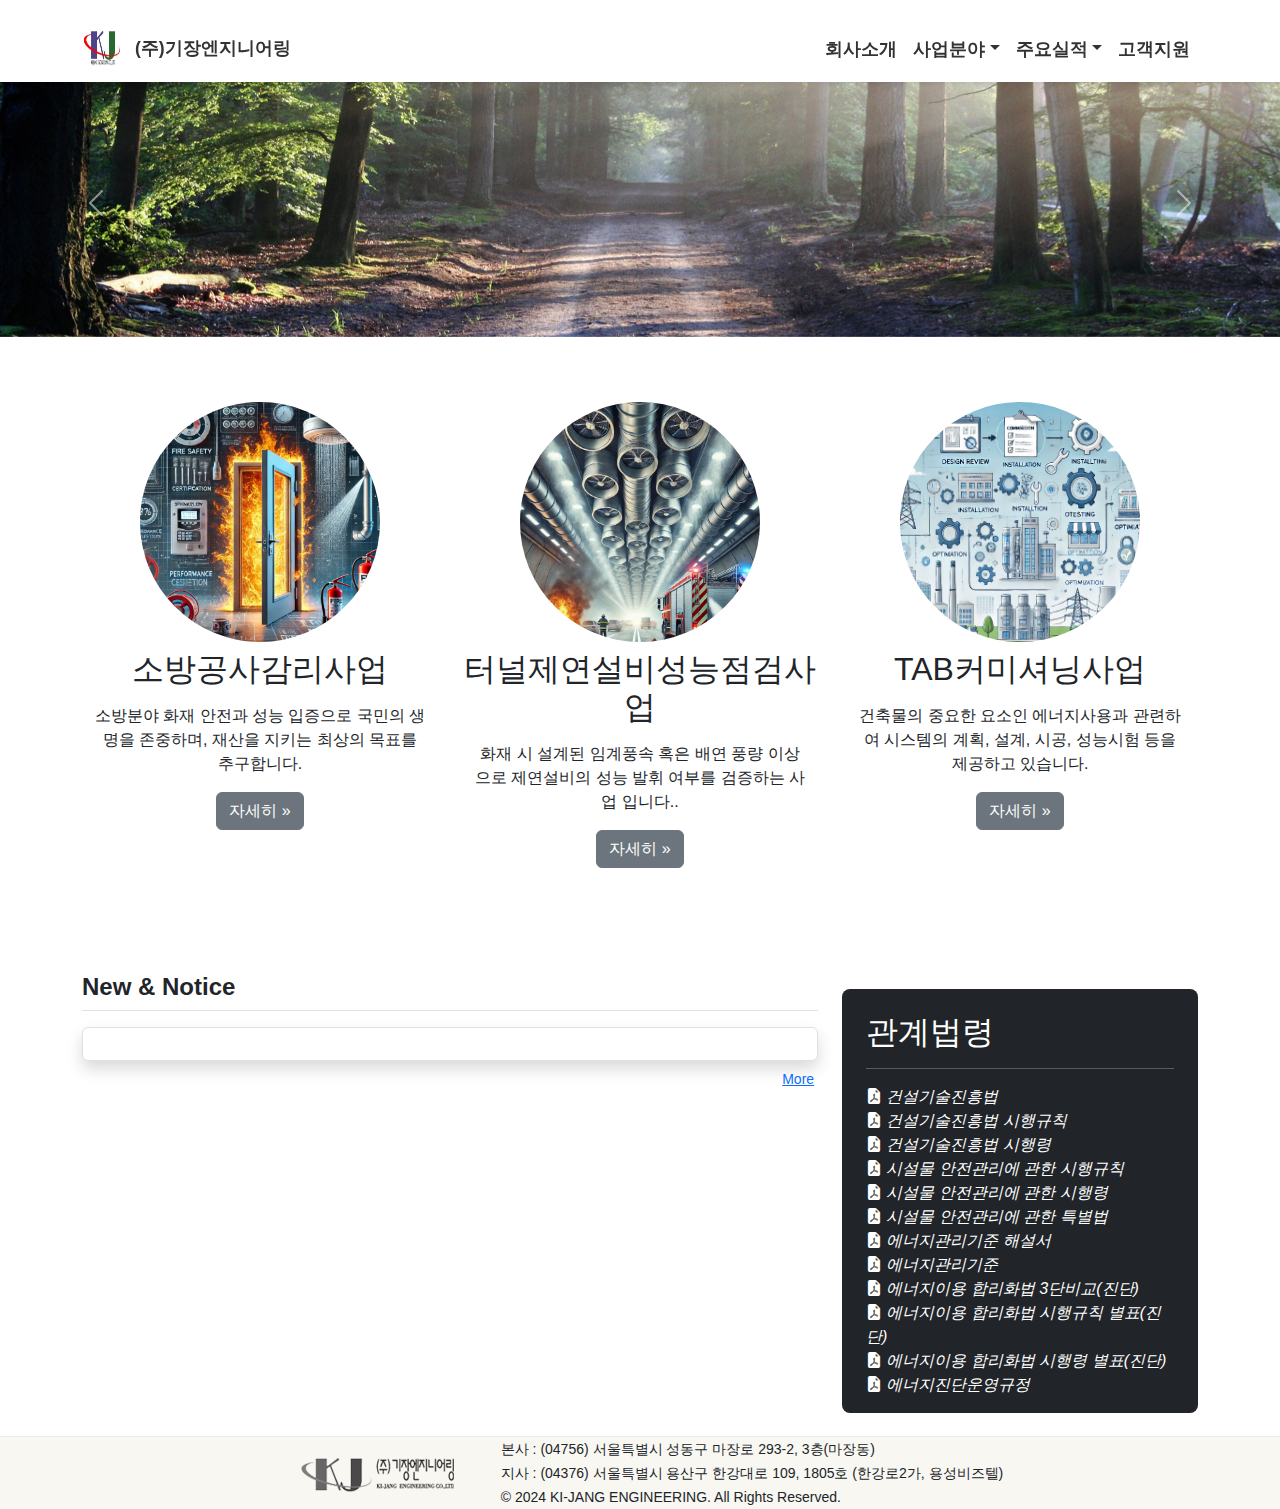
<file: index.html>
<!DOCTYPE html>
<html lang="kr">
<head>
	<meta charset="UTF-8">
	<meta name="viewport" content="width=device-width, initial-scale=1.0">
	<title>주식회사 기장엔지니어링</title>
    
	<link href="./bootstrap/css/bootstrap.min.css" rel="stylesheet">
	<link href="./bootstrap/font/bootstrap-icons.css" rel="stylesheet">
	<link href="./main.css" rel="stylesheet">
</head>
<body>

<!-- Navbar (fixed-top) -->
<nav class="navbar navbar-expand-lg navbar-light fixed-top pt-4 shadow-sm">
    <div class="container">
		<a class="navbar-brand fw-bold" href="./index.html">
			<img src="./logo.png" alt="회사 로고" width="40" height="40" class="me-2">
			(주)기장엔지니어링
		</a>
		<button class="navbar-toggler" type="button" data-bs-toggle="collapse" data-bs-target="#navbarNav" aria-controls="navbarNav" aria-expanded="false" aria-label="Toggle navigation">
			<span class="navbar-toggler-icon"></span>
		</button>
		<div class="collapse navbar-collapse justify-content-end fw-semibold" id="navbarNav">
			<ul class="navbar-nav">
				<li class="nav-item">
					<a class="nav-link" href="./about.html">회사소개</a>
				</li>
				<li class="nav-item dropdown">
					<a class="nav-link dropdown-toggle" href="#" id="navbarDropdown" role="button" data-bs-toggle="dropdown" aria-expanded="false">사업분야</a>
					<ul class="dropdown-menu" aria-labelledby="navbarDropdown">
						<li><a class="dropdown-item" href="./business.html?section=supervising">- 소방공사 감리</a></li>
						<li><a class="dropdown-item" href="./business.html?section=design">- 소방시설 설계</a></li>						
						<li><a class="dropdown-item" href="./business.html?section=diagnosis">- 에너지 진단 전문</a></li>
						<li><a class="dropdown-item" href="./business.html?section=esco">- ESCO 사업</a></li>
						<li><a class="dropdown-item" href="./business.html?section=planning">- 에너지사용계획 사업</a></li>
						<li><a class="dropdown-item" href="./business.html?section=tabcom">- T.A.B커미셔닝 사업</a></li>
						<li><a class="dropdown-item" href="./business.html?section=inspection">- 기계 설비 성능 점검</a></li>
						<li><a class="dropdown-item" href="./business.html?section=verification">- 터널 제연설비 성능검증 사업</a></li>
					</ul>
				</li>
				<li class="nav-item dropdown">
					<a class="nav-link dropdown-toggle" href="#" id="navbarDropdown" role="button" data-bs-toggle="dropdown" aria-expanded="false">주요실적</a>
					<ul class="dropdown-menu" aria-labelledby="navbarDropdown">
						<li><a class="dropdown-item" href="./performance.html?section=endd">- 에너지진단 실적</a></li>
						<li><a class="dropdown-item" href="./performance.html?section=tab">- T.A.B 실적</a></li>
						<li><a class="dropdown-item" href="./performance.html?section=enp">- 에너지사용계획 실적</a></li>
						<li><a class="dropdown-item" href="./performance.html?section=machine">- 기계설비 성능점검 실적</a></li>
						<li><a class="dropdown-item" href="./performance.html?section=tunnel">- 터널 제연설비 성능검증 실적</a></li>
					</ul>
				</li>
				<li class="nav-item">
					<a class="nav-link" href="./contact.html">고객지원</a>
				</li>
			</ul>
		</div>
    </div>
</nav>

<!-- About Section with Carousel -->
<section id="about" class="">
	<div class="container-fluid position-relative">    
		<!-- Carousel Section -->
		<div id="companyCarousel" class="carousel slide" data-bs-ride="carousel">
			<div class="carousel-inner">
				<div class="carousel-item active">
					<img src="./1.png" class="d-block" alt="이미지 1">
					<div class="text-overlay">
						<h1 class="fade-in fw-bold">환경 친화적인 기업</h1>
						<p class="fade-in delay">사람과 자연이 공존하는 세상을 추구합니다.</p>
					</div>
				</div>
				<div class="carousel-item">
					<img src="./2.png" class="d-block" alt="이미지 2">
					<div class="text-overlay">
						<h1 class="fade-in fw-bold">에너지진단컨설팅 전문기업</h1>
						<p class="fade-in delay">에너지 절약 노하우를 바탕으로 에너지 효율성을 높입니다.</p>
					</div>
				</div>
				<div class="carousel-item">
					<img src="./3.png" class="d-block" alt="이미지 3">
					<div class="text-overlay">
						<h1 class="fade-in fw-bold">풍부한 경험과 전문적인 기술력</h1>
						<p class="fade-in delay">다양한 사업을 바탕으로 탄탄한 기술력 및 장비 보유</p>
					</div>
				</div>
			</div>
			
			<button class="carousel-control-prev" type="button" data-bs-target="#companyCarousel" data-bs-slide="prev">
				<span class="carousel-control-prev-icon" aria-hidden="true"></span>
				<span class="visually-hidden">이전</span>
			</button>
			<button class="carousel-control-next" type="button" data-bs-target="#companyCarousel" data-bs-slide="next">
				<span class="carousel-control-next-icon" aria-hidden="true"></span>
				<span class="visually-hidden">다음</span>
			</button>
		</div>
	</div>
</section>

<section>

	<div class="container marketing">
		<div class="row">
			<div class="col-lg-4">
				<img class="bd-placeholder-img rounded-circle" width="240" height="240" src="./firechk.png"></img>
				<h2 class="fw-normal py-2">소방공사감리사업</h2>
				<p>소방분야 화재 안전과 성능 입증으로 국민의 생명을 존중하며, 재산을 지키는 최상의 목표를 추구합니다.</p>
				<p><a class="btn btn-secondary" href="./business.html?section=supervising">자세히 &raquo;</a></p>
			</div>
			<div class="col-lg-4">
				<img class="bd-placeholder-img rounded-circle" width="240" height="240" src="./turnel.png"></img>
				<h2 class="fw-normal py-2">터널제연설비성능점검사업</h2>
				<p>화재 시 설계된 임계풍속 혹은 배연 풍량 이상으로 제연설비의 성능 발휘 여부를 검증하는 사업 입니다..</p>
				<p><a class="btn btn-secondary" href="./business.html?section=verification">자세히 &raquo;</a></p>
			</div>
			<div class="col-lg-4">
				<img class="bd-placeholder-img rounded-circle" width="240" height="240" src="./tab.png"></img>
				<h2 class="fw-normal py-2">TAB커미셔닝사업</h2>
				<p>건축물의 중요한 요소인 에너지사용과 관련하여 시스템의 계획, 설계, 시공, 성능시험 등을 제공하고 있습니다.</p>
				<p><a class="btn btn-secondary" href="./business.html?section=tabcom">자세히 &raquo;</a></p>
			</div>
		</div>
	</div>
	
	<div class="container marketing">
		<div class="row">			
			<div class="col-lg-8">
				<h4 class="border-bottom pb-2 mb-0"><b>New & Notice</b></h4>
				<div class="mt-3 py-3 px-3 bg-body rounded border shadow" id="notice-list">
					
				</div>
				<small class="d-block text-end mt-2">
					<a href="./contact.html">More</a>&nbsp;
				</small>
			</div>
			
			<div class="col-lg-4">
				<div class="h-100 mt-3 pt-4 px-4 text-white bg-dark rounded-3 rawdownload">
					<h2>관계법령</h2>
					<hr>
					<i class="bi bi-file-earmark-pdf-fill"><a href="./fs/file001.pdf" target="_blank" class="rawdownload">&nbsp;건설기술진흥법</a></i><br>
					<i class="bi bi-file-earmark-pdf-fill"><a href="./fs/file002.pdf" target="_blank" class="rawdownload">&nbsp;건설기술진흥법 시행규칙</a></i><br>
					<i class="bi bi-file-earmark-pdf-fill"><a href="./fs/file003.pdf" target="_blank" class="rawdownload">&nbsp;건설기술진흥법 시행령</a></i><br>
					<i class="bi bi-file-earmark-pdf-fill"><a href="./fs/file004.pdf" target="_blank" class="rawdownload">&nbsp;시설물 안전관리에 관한 시행규칙</a></i><br>
					<i class="bi bi-file-earmark-pdf-fill"><a href="./fs/file005.pdf" target="_blank" class="rawdownload">&nbsp;시설물 안전관리에 관한 시행령</a></i><br>
					<i class="bi bi-file-earmark-pdf-fill"><a href="./fs/file006.pdf" target="_blank" class="rawdownload">&nbsp;시설물 안전관리에 관한 특별법</a></i><br>
					<i class="bi bi-file-earmark-pdf-fill"><a href="./fs/file007.pdf" target="_blank" class="rawdownload">&nbsp;에너지관리기준 해설서</a></i><br>
					<i class="bi bi-file-earmark-pdf-fill"><a href="./fs/file008.pdf" target="_blank" class="rawdownload">&nbsp;에너지관리기준</a></i><br>
					<i class="bi bi-file-earmark-pdf-fill"><a href="./fs/file009.pdf" target="_blank" class="rawdownload">&nbsp;에너지이용 합리화법 3단비교(진단)</a></i><br>
					<i class="bi bi-file-earmark-pdf-fill"><a href="./fs/file010.pdf" target="_blank" class="rawdownload">&nbsp;에너지이용 합리화법 시행규칙 별표(진단)</a></i><br>
					<i class="bi bi-file-earmark-pdf-fill"><a href="./fs/file011.pdf" target="_blank" class="rawdownload">&nbsp;에너지이용 합리화법 시행령 별표(진단)</a></i><br>
					<i class="bi bi-file-earmark-pdf-fill"><a href="./fs/file012.pdf" target="_blank" class="rawdownload">&nbsp;에너지진단운영규정</a></i><br>
				</div>
			</div>

		</div>		
	</div>
	
</section>

<!-- Footer -->
<footer class="footer d-flex align-items-center">
	<div class="footer-logo">
		<img src="./footer_logo.png" alt="회사 로고">
	</div>
	<div class="footer-content ms-3">
		<p class="m-0"><small>본사 : (04756) 서울특별시 성동구 마장로 293-2, 3층(마장동)</small></p>
		<p class="m-0"><small>지사 : (04376) 서울특별시 용산구 한강대로 109, 1805호 (한강로2가, 용성비즈텔)</small></p>
		<p class="m-0"><small>&copy; 2024 KI-JANG ENGINEERING. All Rights Reserved.</small></p>
	</div>
</footer>

<button id="scrollToTopBtn" class="btn btn-light border">
	<i class="bi bi-arrow-up"></i> <!-- Bootstrap 아이콘 사용 -->
</button>

<!-- Bootstrap JS -->
<script src="./bootstrap/js/bootstrap.bundle.min.js"></script>
<script src="./jquery/jquery-3.7.1.min.js"></script>
<script src="./main.js"></script>
<script src="./index.js"></script>
</body>
</html>
</file>
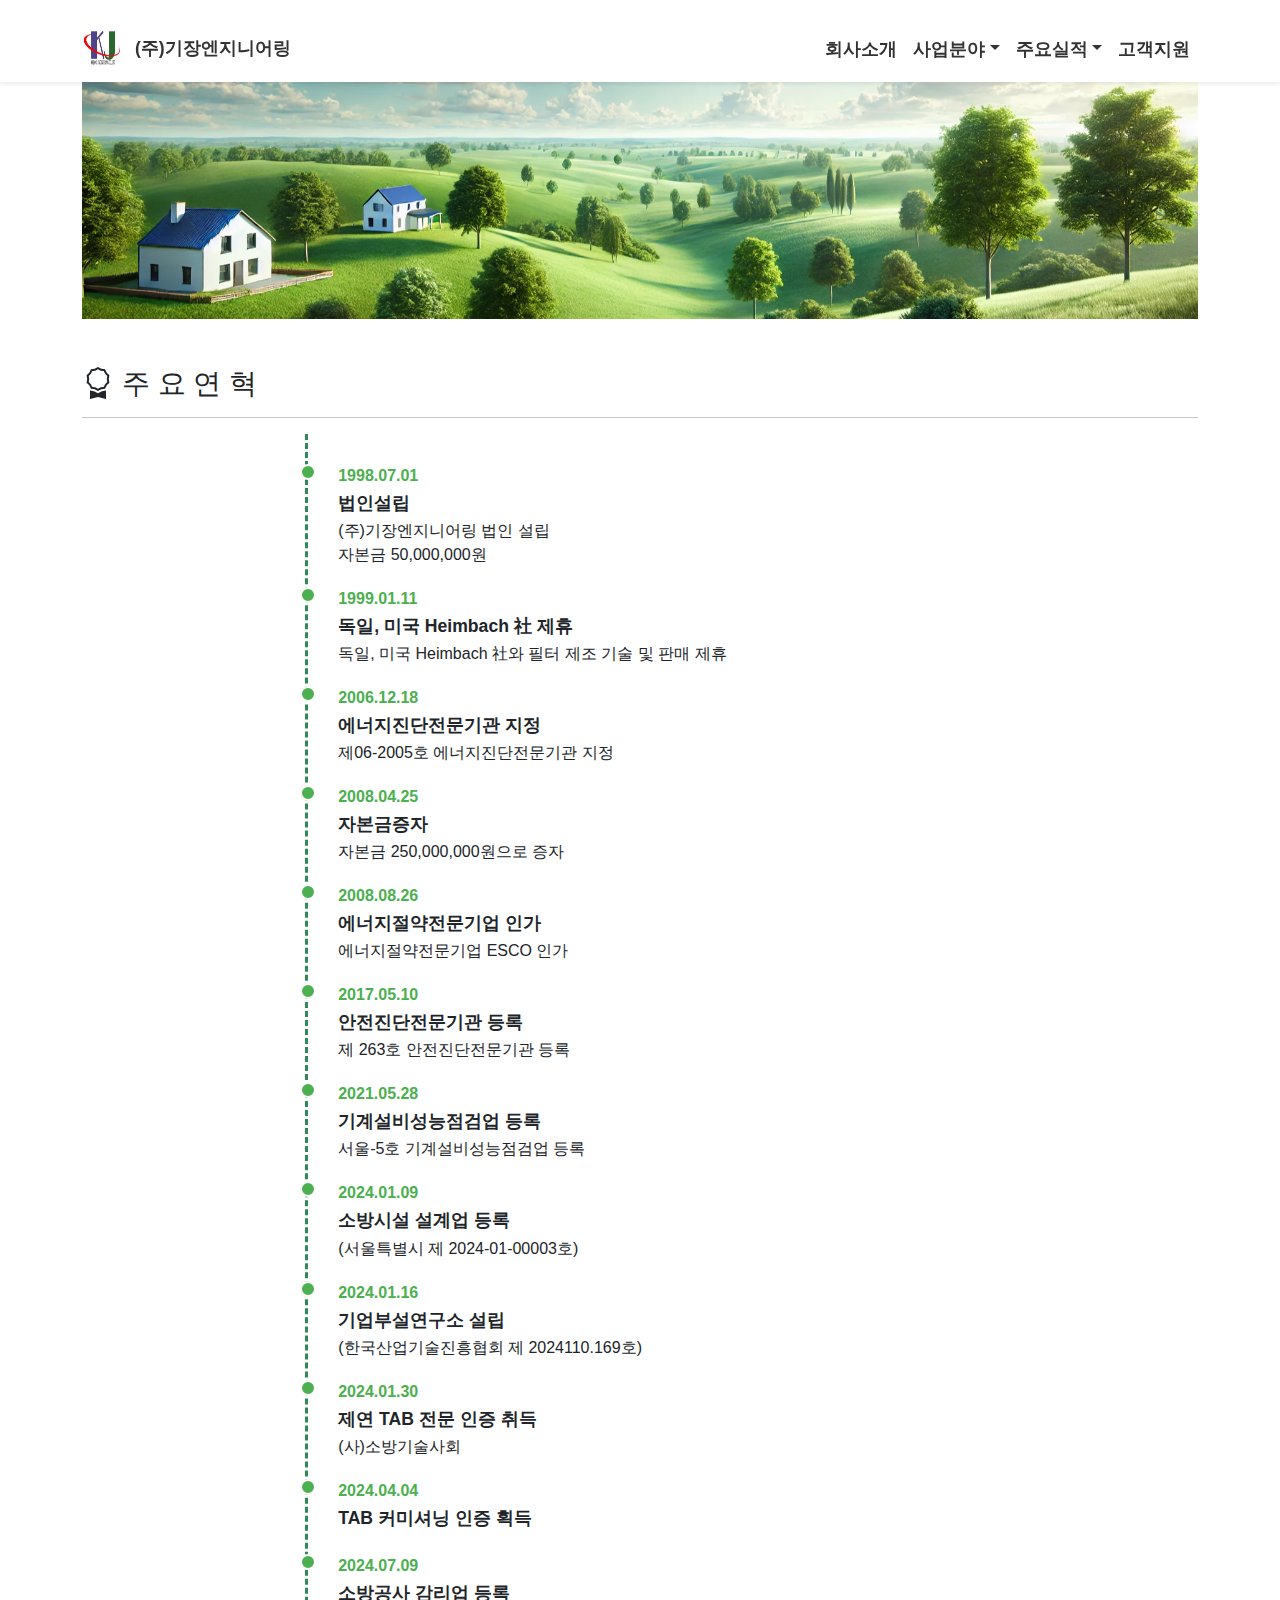
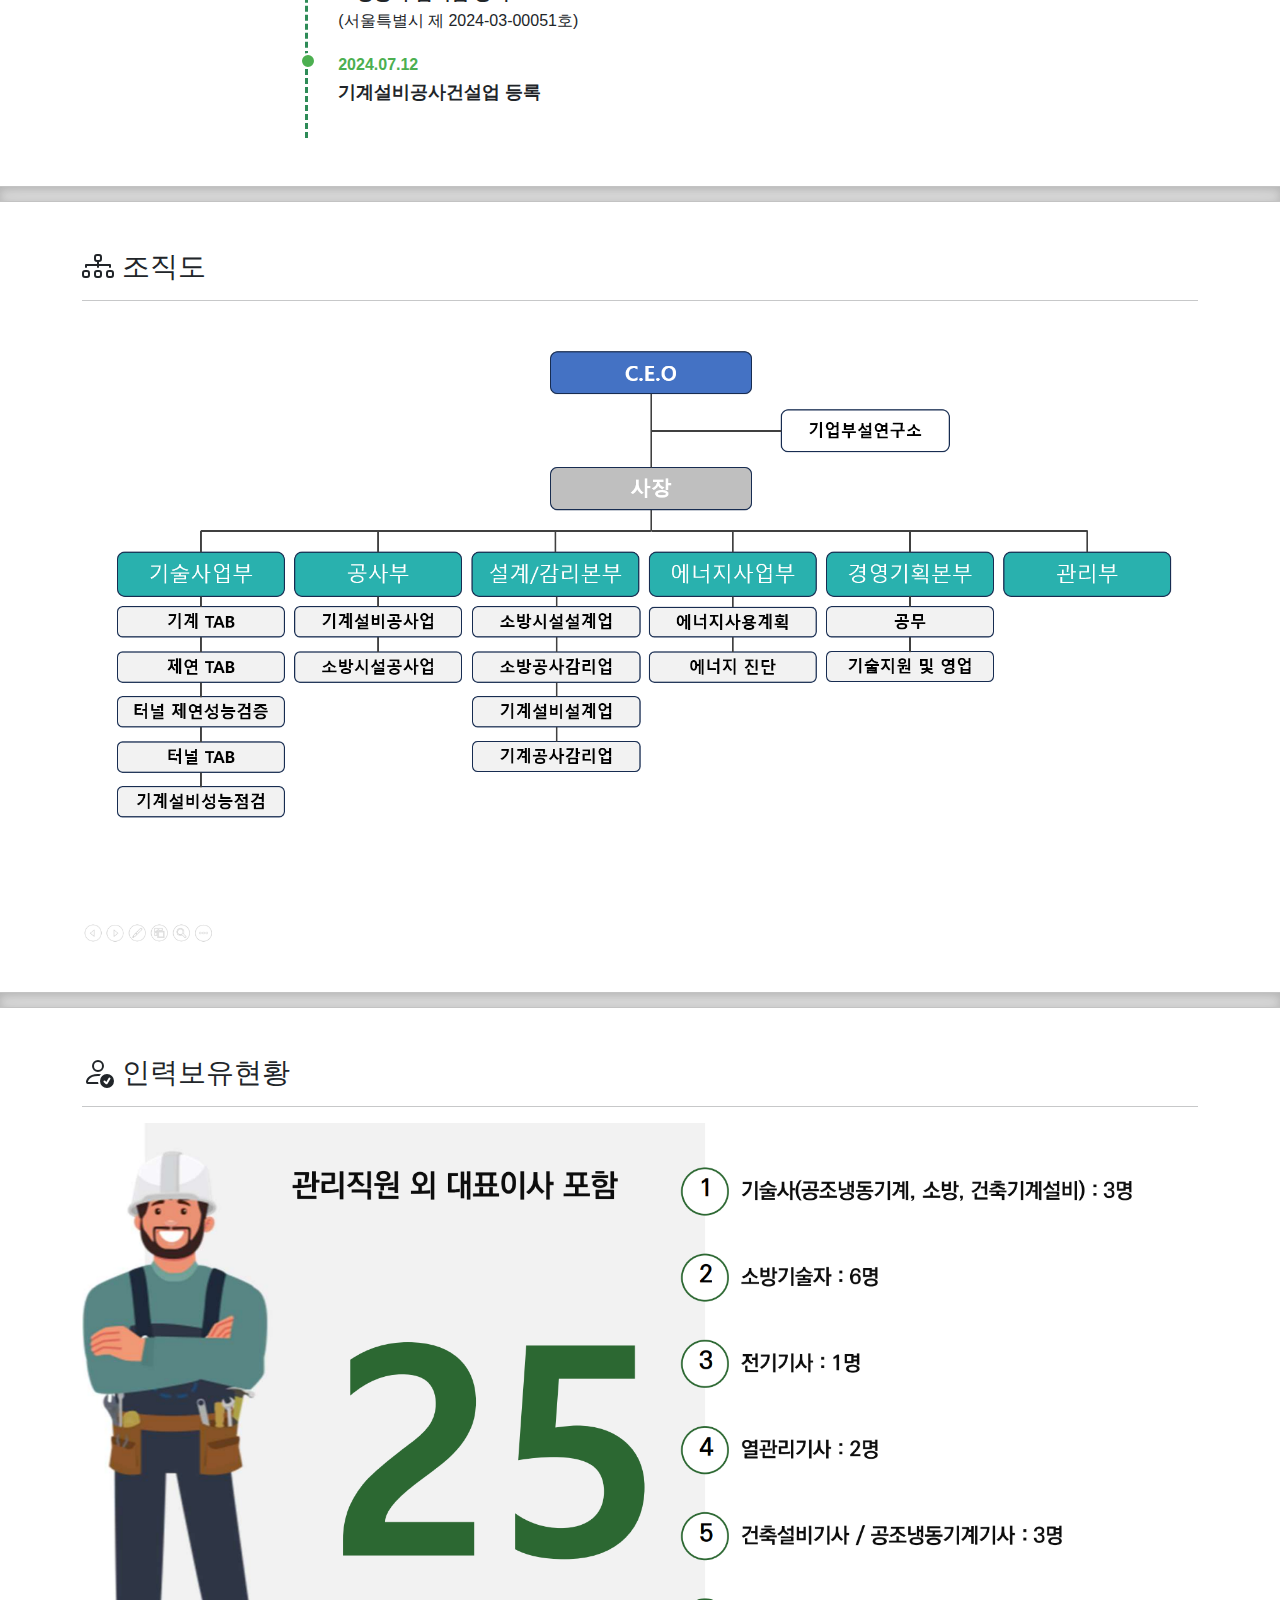
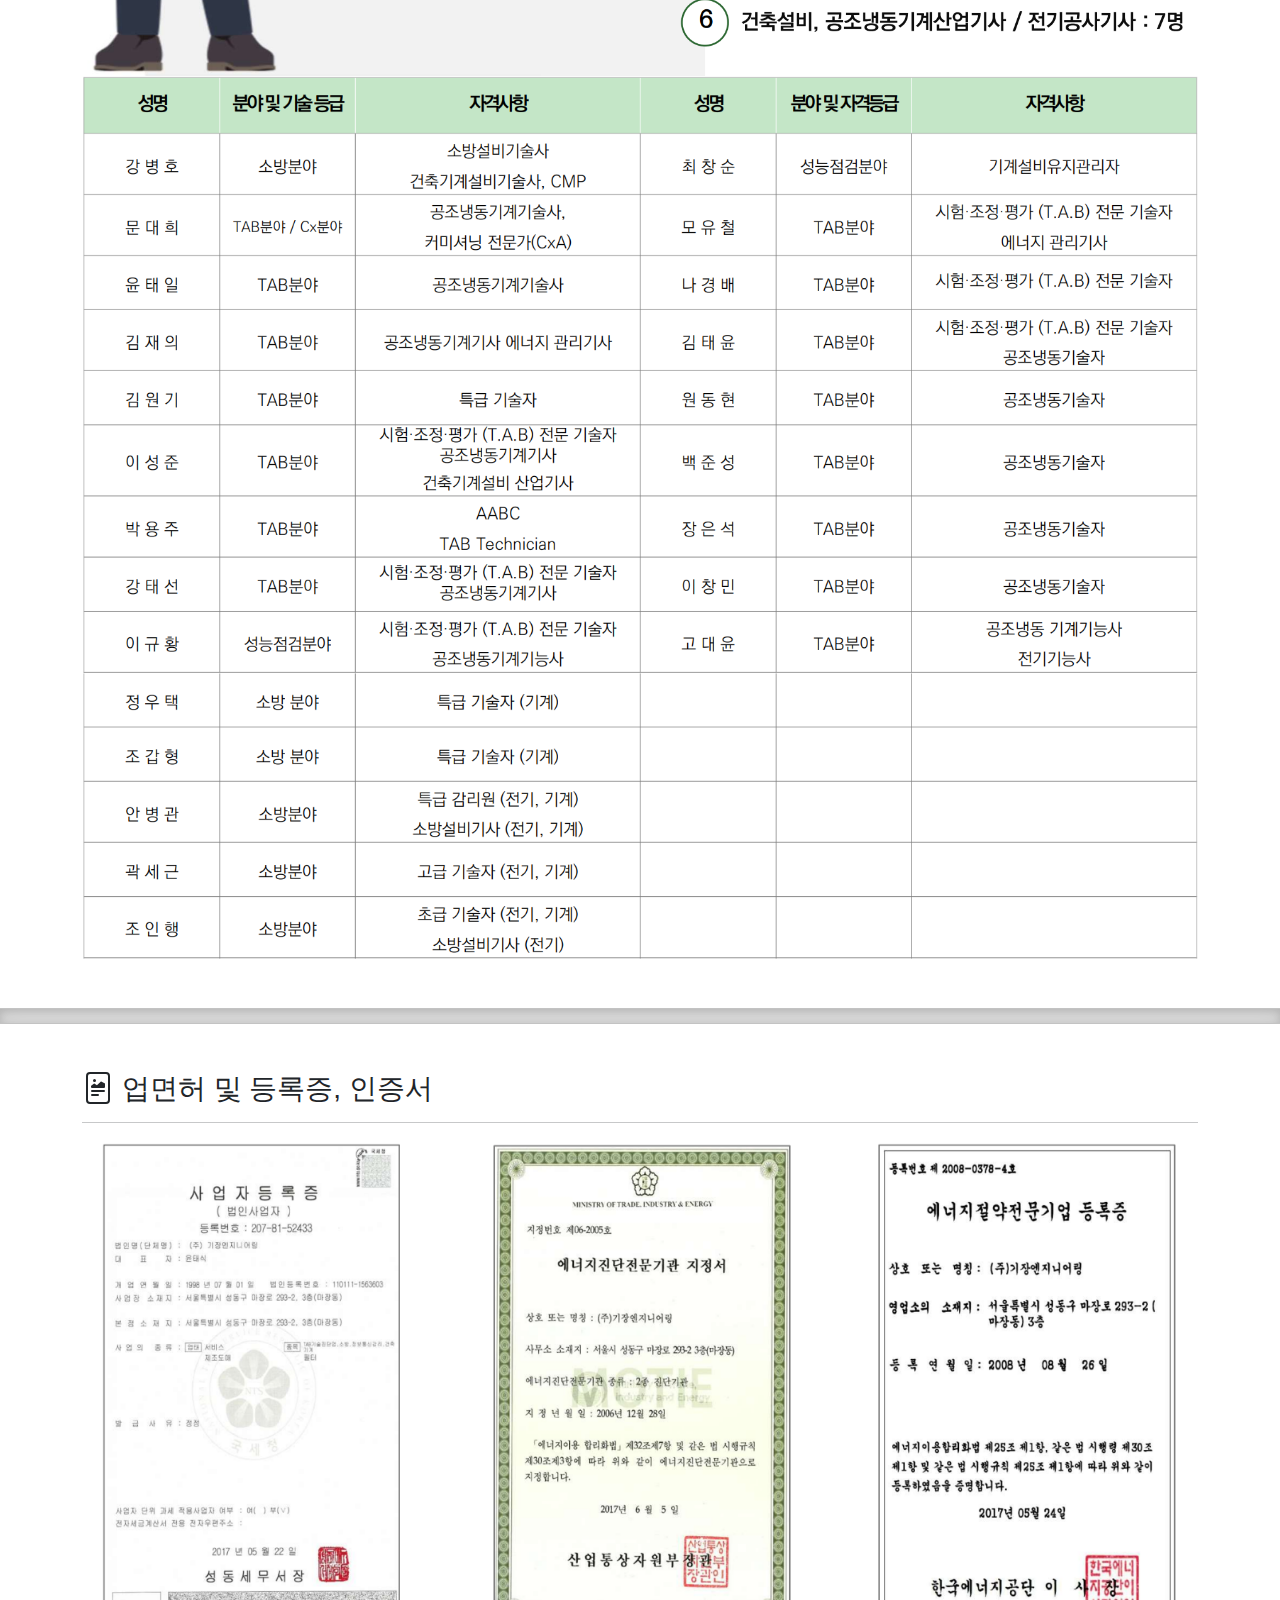
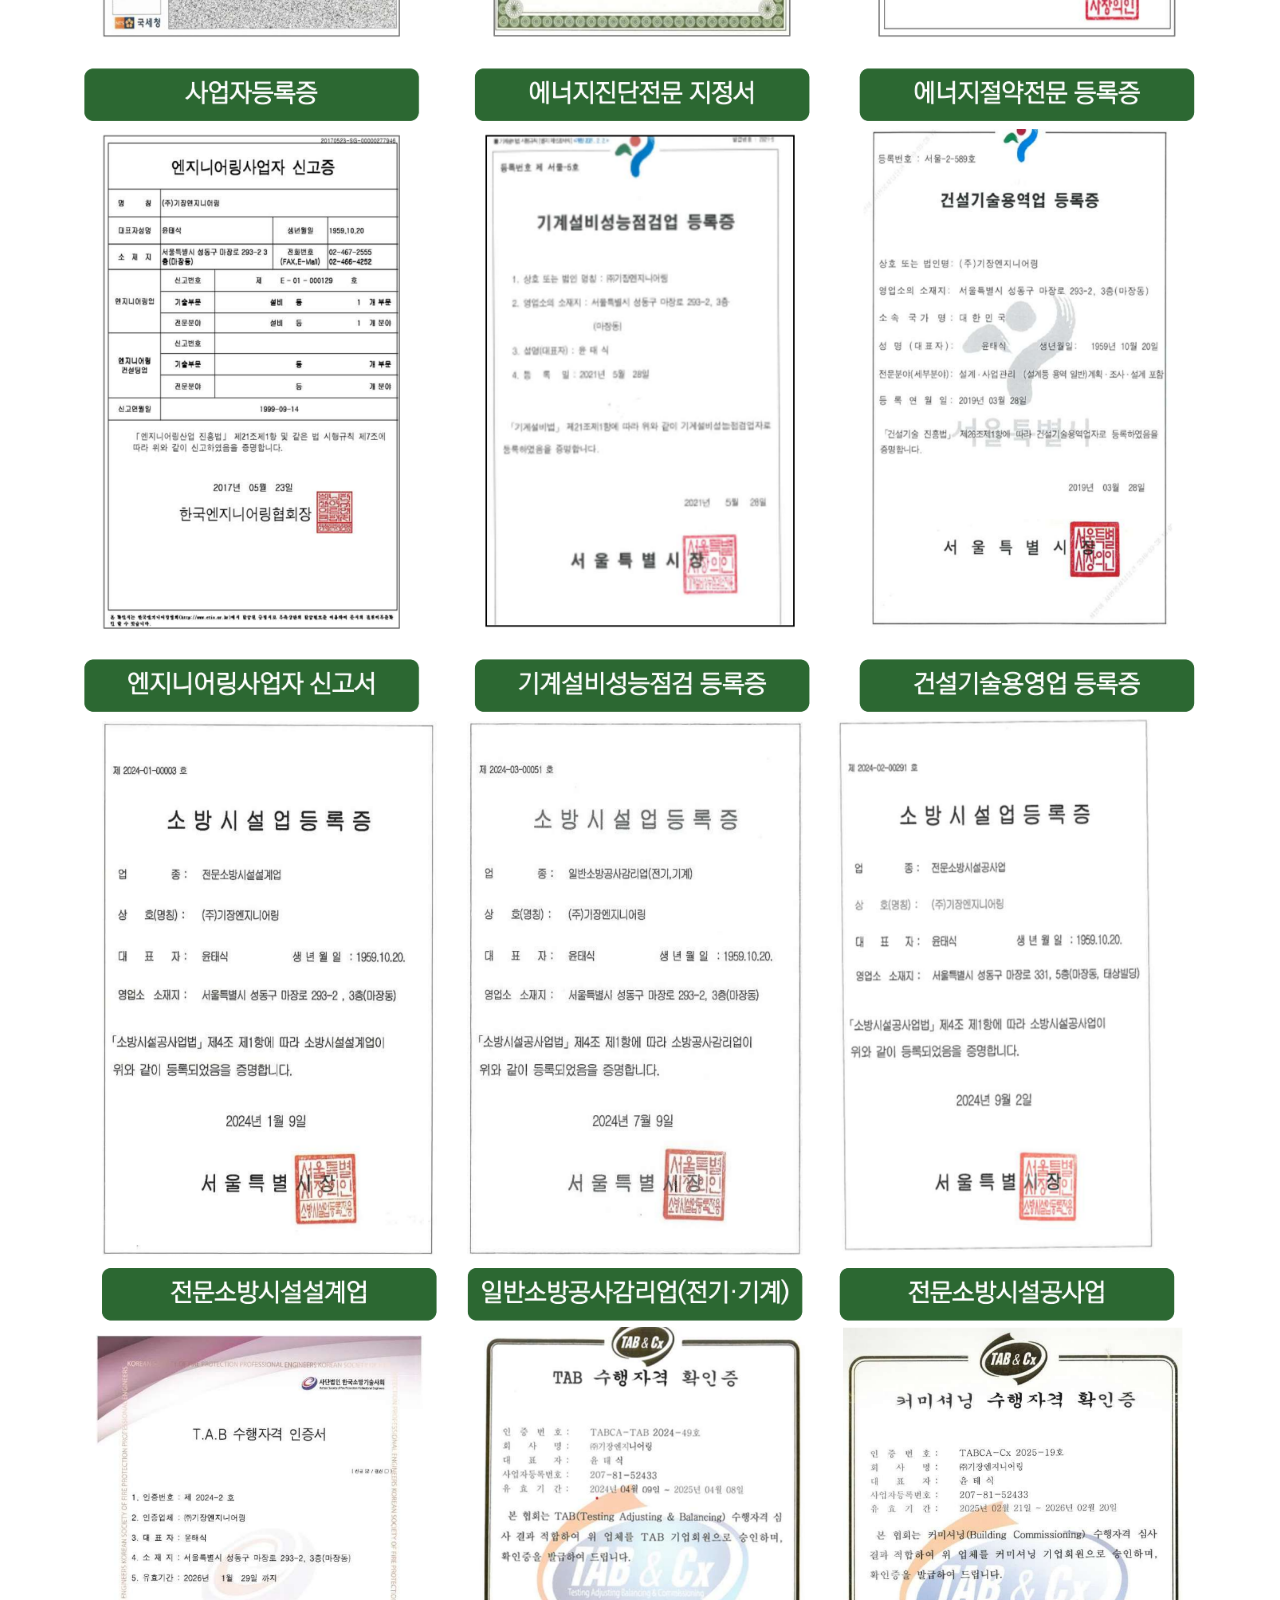
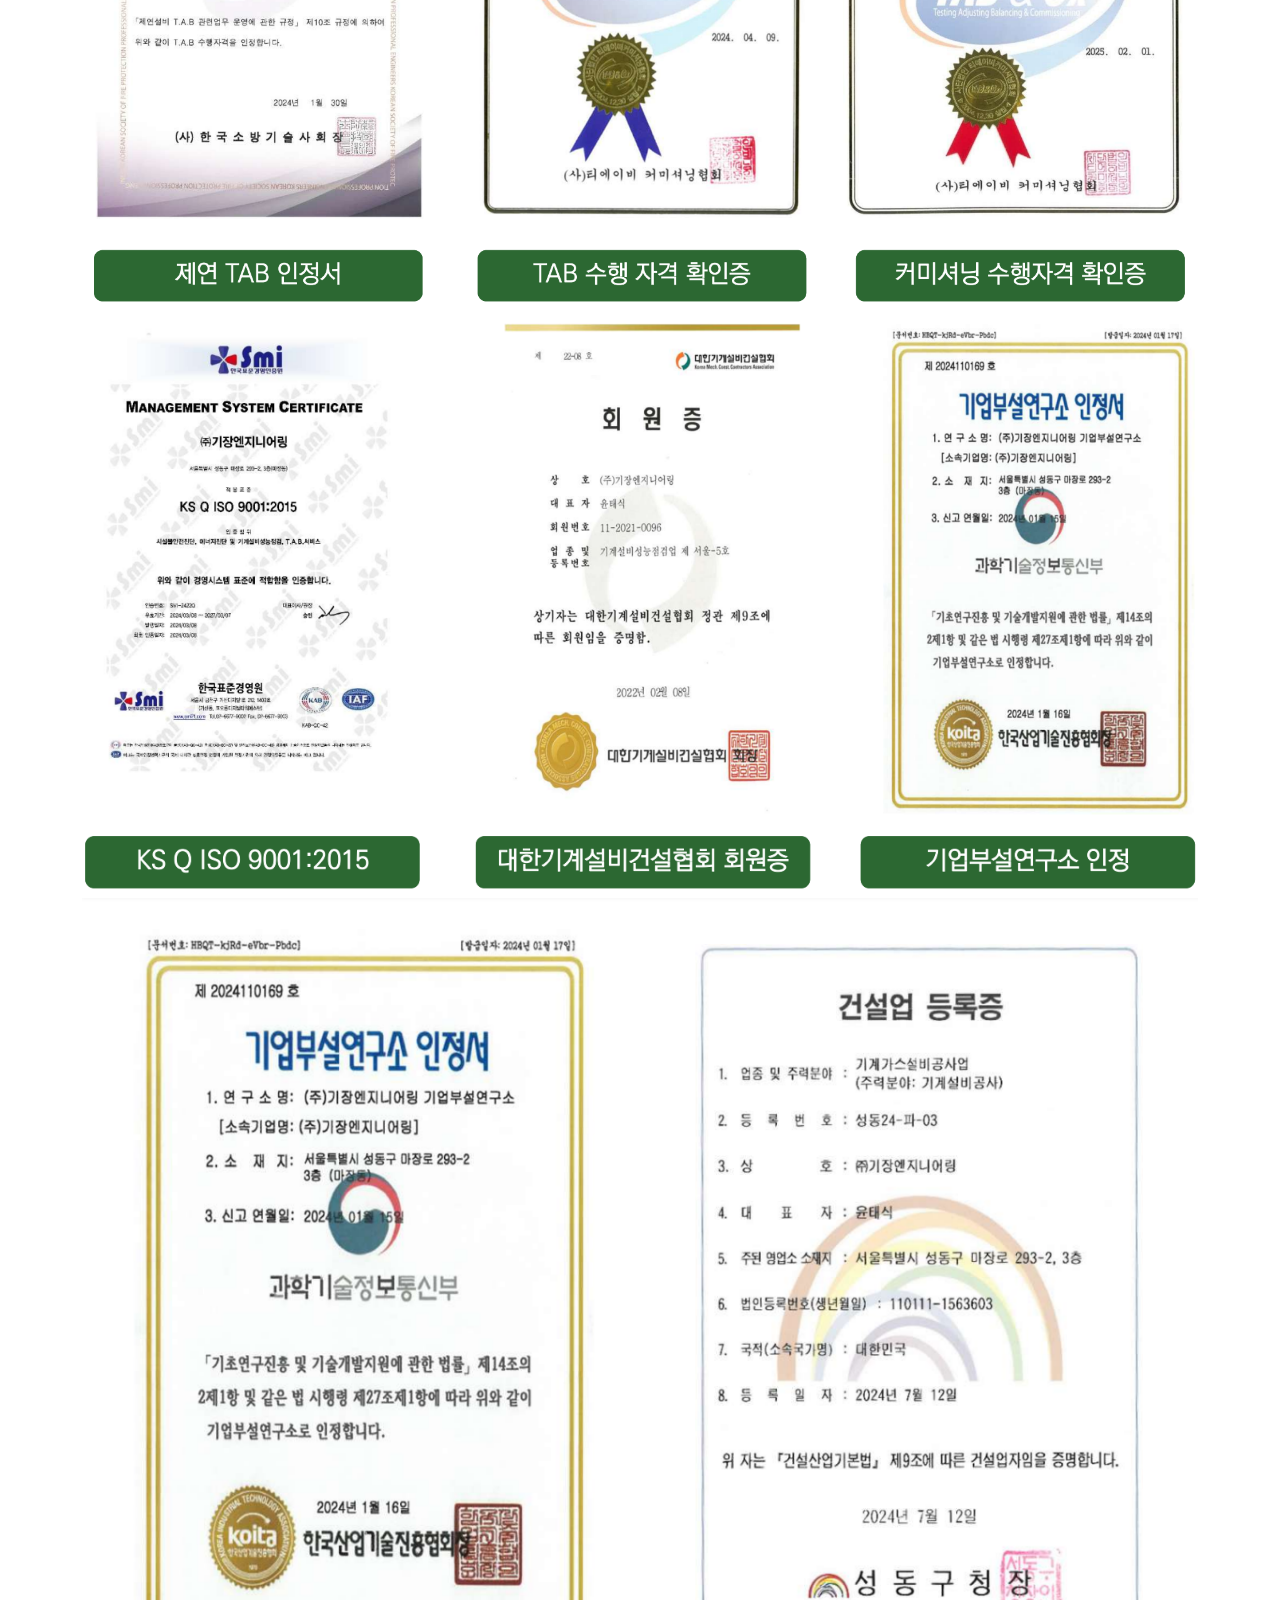
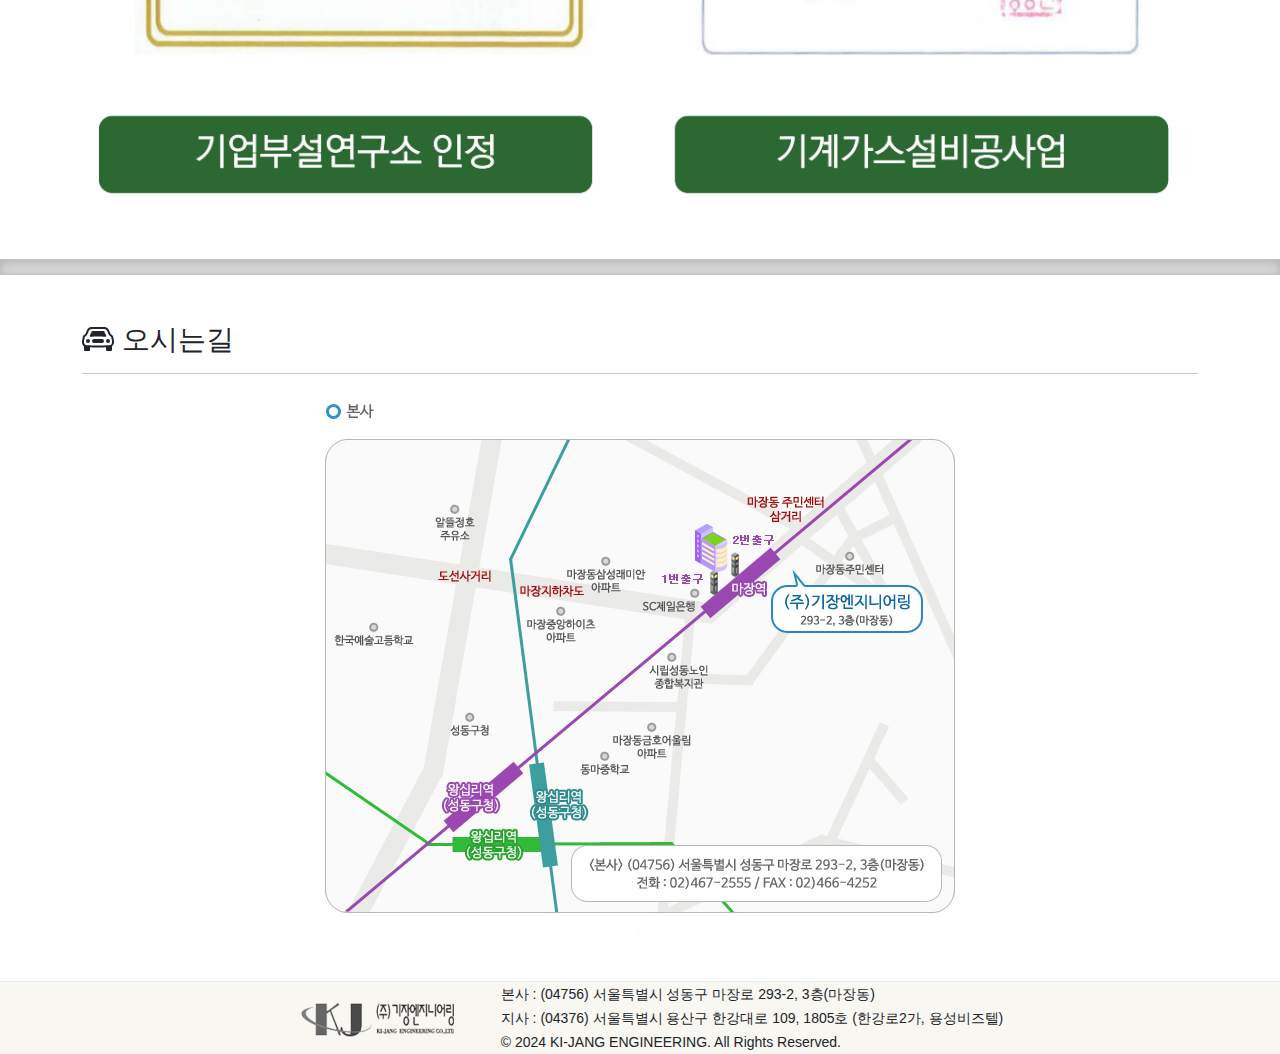
<file: about.html>
<!DOCTYPE html>
<html lang="kr">
<head>
	<meta charset="UTF-8">
	<meta name="viewport" content="width=device-width, initial-scale=1.0">
    
	<meta name="description" content="주식회사 기장엔지니어링">
    <meta name="author" content="기장엔지니어링">	
	<meta property="og:image" content="./making_logo2.png">
	<meta property="og:title" content="주식회사 기장엔지니어링">
	<meta property="og:description" content="주식회사 기장엔지니어링">
	
	
	<title>주식회사 기장엔지니어링</title>
  
  
	<link href="./bootstrap/css/bootstrap.min.css" rel="stylesheet">
	<link href="./bootstrap/font/bootstrap-icons.css" rel="stylesheet">
	<link href="./main.css" rel="stylesheet">

</head>
<body>

<!-- Navbar (fixed-top) -->
<nav class="navbar navbar-expand-lg navbar-light fixed-top pt-4 shadow-sm">
    <div class="container">
		<a class="navbar-brand fw-bold" href="./index.html">
			<img src="./logo.png" alt="회사 로고" width="40" height="40" class="me-2">
			(주)기장엔지니어링
		</a>
		<button class="navbar-toggler" type="button" data-bs-toggle="collapse" data-bs-target="#navbarNav" aria-controls="navbarNav" aria-expanded="false" aria-label="Toggle navigation">
			<span class="navbar-toggler-icon"></span>
		</button>
		<div class="collapse navbar-collapse justify-content-end fw-semibold" id="navbarNav">
			<ul class="navbar-nav">
				<li class="nav-item">
					<a class="nav-link" href="./about.html">회사소개</a>
				</li>
				<li class="nav-item dropdown">
					<a class="nav-link dropdown-toggle" href="#" id="navbarDropdown" role="button" data-bs-toggle="dropdown" aria-expanded="false">사업분야</a>
					<ul class="dropdown-menu" aria-labelledby="navbarDropdown">
						<li><a class="dropdown-item" href="./business.html?section=supervising">- 소방공사 감리</a></li>
						<li><a class="dropdown-item" href="./business.html?section=design">- 소방시설 설계</a></li>						
						<li><a class="dropdown-item" href="./business.html?section=diagnosis">- 에너지 진단 전문</a></li>
						<li><a class="dropdown-item" href="./business.html?section=esco">- ESCO 사업</a></li>
						<li><a class="dropdown-item" href="./business.html?section=planning">- 에너지사용계획 사업</a></li>
						<li><a class="dropdown-item" href="./business.html?section=tabcom">- T.A.B커미셔닝 사업</a></li>
						<li><a class="dropdown-item" href="./business.html?section=inspection">- 기계 설비 성능 점검</a></li>
						<li><a class="dropdown-item" href="./business.html?section=verification">- 터널 제연설비 성능검증 사업</a></li>
					</ul>
				</li>
				<li class="nav-item dropdown">
					<a class="nav-link dropdown-toggle" href="#" id="navbarDropdown" role="button" data-bs-toggle="dropdown" aria-expanded="false">주요실적</a>
					<ul class="dropdown-menu" aria-labelledby="navbarDropdown">
						<li><a class="dropdown-item" href="./performance.html?section=endd">- 에너지진단 실적</a></li>
						<li><a class="dropdown-item" href="./performance.html?section=tab">- T.A.B 실적</a></li>
						<li><a class="dropdown-item" href="./performance.html?section=enp">- 에너지사용계획 실적</a></li>
						<li><a class="dropdown-item" href="./performance.html?section=machine">- 기계설비 성능점검 실적</a></li>
						<li><a class="dropdown-item" href="./performance.html?section=tunnel">- 터널 제연설비 성능검증 실적</a></li>
					</ul>
				</li>
				<li class="nav-item">
					<a class="nav-link" href="./contact.html">고객지원</a>
				</li>
			</ul>
		</div>
    </div>
</nav>

<section id="about">
	<div class="container position-relative">
		<img src="./main_12.png" class="img-fluid">
		<!-- Text overlay with animation -->
		<div class="text-overlay">
			<h1 class="fade-in fw-bold"></h1>
			<p class="fade-in delay p-0 m-0"></p>
		</div>
	</div>
</section>

<!-- History Section -->
<section class="section mt-5 mb-5">
    <div class="container">
		<div class="d-flex">
			<svg xmlns="http://www.w3.org/2000/svg" width="32" height="32" fill="currentColor" class="bi bi-award" viewBox="0 0 16 16">
				<path d="M9.669.864 8 0 6.331.864l-1.858.282-.842 1.68-1.337 1.32L2.6 6l-.306 1.854 1.337 1.32.842 1.68 1.858.282L8 12l1.669-.864 1.858-.282.842-1.68 1.337-1.32L13.4 6l.306-1.854-1.337-1.32-.842-1.68zm1.196 1.193.684 1.365 1.086 1.072L12.387 6l.248 1.506-1.086 1.072-.684 1.365-1.51.229L8 10.874l-1.355-.702-1.51-.229-.684-1.365-1.086-1.072L3.614 6l-.25-1.506 1.087-1.072.684-1.365 1.51-.229L8 1.126l1.356.702z"/>
				<path d="M4 11.794V16l4-1 4 1v-4.206l-2.018.306L8 13.126 6.018 12.1z"/>
			</svg><span><h3 class="m-0">&nbsp;주 요 연 혁</h3></span>
		</div>
		<hr>
		<div class="timeline">
			<!-- Timeline Item 1 -->
			<div class="timeline-item">
				<div class="timeline-date">1998.07.01</div>
				<div class="timeline-content">
					<h5>법인설립</h5>
					<p>(주)기장엔지니어링 법인 설립<br>자본금 50,000,000원</p>
				</div>
			</div>
			<!-- Timeline Item 2 -->
			<div class="timeline-item">
				<div class="timeline-date">1999.01.11</div>
				<div class="timeline-content">
					<h5>독일, 미국 Heimbach 社 제휴</h5>
					<p>독일, 미국 Heimbach 社와 필터 제조 기술 및 판매 제휴</p>
				</div>
			</div>
			<!-- Timeline Item 3 -->
			<div class="timeline-item">
				<div class="timeline-date">2006.12.18</div>
				<div class="timeline-content">
					<h5>에너지진단전문기관 지정</h5>
					<p>제06-2005호 에너지진단전문기관 지정</p>
				</div>
			</div>
			<!-- Timeline Item 4 -->
			<div class="timeline-item">
				<div class="timeline-date">2008.04.25</div>
				<div class="timeline-content">
					<h5>자본금증자</h5>
					<p>자본금 250,000,000원으로 증자</p>
				</div>
			</div>
			<!-- Timeline Item 5 -->
			<div class="timeline-item">
				<div class="timeline-date">2008.08.26</div>
				<div class="timeline-content">
					<h5>에너지절약전문기업 인가</h5>
					<p>에너지절약전문기업 ESCO 인가</p>
				</div>
			</div>
			<!-- Timeline Item 6 -->
			<div class="timeline-item">
				<div class="timeline-date">2017.05.10</div>
				<div class="timeline-content">
					<h5>안전진단전문기관 등록</h5>
					<p>제 263호 안전진단전문기관 등록</p>
				</div>
			</div>			
			<!-- Timeline Item 7 -->
			<div class="timeline-item">
				<div class="timeline-date">2021.05.28</div>
				<div class="timeline-content">
					<h5>기계설비성능점검업 등록</h5>
					<p>서울-5호 기계설비성능점검업 등록</p>
				</div>
			</div>
			<!-- Timeline Item 8 -->
			<div class="timeline-item">
				<div class="timeline-date">2024.01.09</div>
				<div class="timeline-content">
					<h5>소방시설 설계업 등록</h5>
					<p>(서울특별시 제 2024-01-00003호)</p>
				</div>
			</div>			
			<!-- Timeline Item 9 -->
			<div class="timeline-item">
				<div class="timeline-date">2024.01.16</div>
				<div class="timeline-content">
					<h5>기업부설연구소 설립</h5>
					<p>(한국산업기술진흥협회 제 2024110.169호)</p>
				</div>
			</div>			
			<!-- Timeline Item 10 -->
			<div class="timeline-item">
				<div class="timeline-date">2024.01.30</div>
				<div class="timeline-content">
					<h5>제연 TAB 전문 인증 취득</h5>
					<p>(사)소방기술사회</p>
				</div>
			</div>			
			<!-- Timeline Item 11 -->
			<div class="timeline-item">
				<div class="timeline-date">2024.04.04</div>
				<div class="timeline-content">
					<h5>TAB 커미셔닝 인증 획득</h5>
					<p></p>
				</div>
			</div>			
			<!-- Timeline Item 12 -->
			<div class="timeline-item">
				<div class="timeline-date">2024.07.09</div>
				<div class="timeline-content">
					<h5>소방공사 감리업 등록</h5>
					<p>(서울특별시 제 2024-03-00051호)</p>
				</div>
			</div>		
			<!-- Timeline Item 13 -->
			<div class="timeline-item">
				<div class="timeline-date">2024.07.12</div>
				<div class="timeline-content">
					<h5>기계설비공사건설업 등록</h5>
					<p></p>
				</div>
			</div>
		</div>
    </div>
</section>
  
<div class="b-divider"></div>

<section class="section mt-5 mb-5">
	<div class="container position-relative">
		<div class="d-flex">
			<svg xmlns="http://www.w3.org/2000/svg" width="32" height="32" fill="currentColor" class="bi bi-diagram-3" viewBox="0 0 16 16">
				<path fill-rule="evenodd" d="M6 3.5A1.5 1.5 0 0 1 7.5 2h1A1.5 1.5 0 0 1 10 3.5v1A1.5 1.5 0 0 1 8.5 6v1H14a.5.5 0 0 1 .5.5v1a.5.5 0 0 1-1 0V8h-5v.5a.5.5 0 0 1-1 0V8h-5v.5a.5.5 0 0 1-1 0v-1A.5.5 0 0 1 2 7h5.5V6A1.5 1.5 0 0 1 6 4.5zM8.5 5a.5.5 0 0 0 .5-.5v-1a.5.5 0 0 0-.5-.5h-1a.5.5 0 0 0-.5.5v1a.5.5 0 0 0 .5.5zM0 11.5A1.5 1.5 0 0 1 1.5 10h1A1.5 1.5 0 0 1 4 11.5v1A1.5 1.5 0 0 1 2.5 14h-1A1.5 1.5 0 0 1 0 12.5zm1.5-.5a.5.5 0 0 0-.5.5v1a.5.5 0 0 0 .5.5h1a.5.5 0 0 0 .5-.5v-1a.5.5 0 0 0-.5-.5zm4.5.5A1.5 1.5 0 0 1 7.5 10h1a1.5 1.5 0 0 1 1.5 1.5v1A1.5 1.5 0 0 1 8.5 14h-1A1.5 1.5 0 0 1 6 12.5zm1.5-.5a.5.5 0 0 0-.5.5v1a.5.5 0 0 0 .5.5h1a.5.5 0 0 0 .5-.5v-1a.5.5 0 0 0-.5-.5zm4.5.5a1.5 1.5 0 0 1 1.5-1.5h1a1.5 1.5 0 0 1 1.5 1.5v1a1.5 1.5 0 0 1-1.5 1.5h-1a1.5 1.5 0 0 1-1.5-1.5zm1.5-.5a.5.5 0 0 0-.5.5v1a.5.5 0 0 0 .5.5h1a.5.5 0 0 0 .5-.5v-1a.5.5 0 0 0-.5-.5z"/>
			</svg><span><h3 class="m-0">&nbsp;조직도</h3></span>
		</div>
		<hr>
		<img src="./ctree.png" class="img img-fluid" >
	</div>
</section>

<div class="b-divider"></div>

<section class="section mt-5 mb-5">
	<div class="container position-relative">
		<div class="d-flex">
			<svg xmlns="http://www.w3.org/2000/svg" width="32" height="32" fill="currentColor" class="bi bi-person-check" viewBox="0 0 16 16">
				<path d="M12.5 16a3.5 3.5 0 1 0 0-7 3.5 3.5 0 0 0 0 7m1.679-4.493-1.335 2.226a.75.75 0 0 1-1.174.144l-.774-.773a.5.5 0 0 1 .708-.708l.547.548 1.17-1.951a.5.5 0 1 1 .858.514M11 5a3 3 0 1 1-6 0 3 3 0 0 1 6 0M8 7a2 2 0 1 0 0-4 2 2 0 0 0 0 4"/>
				<path d="M8.256 14a4.5 4.5 0 0 1-.229-1.004H3c.001-.246.154-.986.832-1.664C4.484 10.68 5.711 10 8 10q.39 0 .74.025c.226-.341.496-.65.804-.918Q8.844 9.002 8 9c-5 0-6 3-6 4s1 1 1 1z"/>
			</svg><span><h3 class="m-0">&nbsp;인력보유현황</h3></span>
		</div>
		<hr>
		<img src="./worker.png" class="img img-fluid" >
		<img src="./skill.png" class="img img-fluid" >
	</div>
</section>

<div class="b-divider"></div>

<section class="section mt-5 mb-5">
	<div class="container position-relative">
		<div class="d-flex">
			<svg xmlns="http://www.w3.org/2000/svg" width="32" height="32" fill="currentColor" class="bi bi-file-richtext" viewBox="0 0 16 16">
				<path d="M7 4.25a.75.75 0 1 1-1.5 0 .75.75 0 0 1 1.5 0m-.861 1.542 1.33.886 1.854-1.855a.25.25 0 0 1 .289-.047l1.888.974V7.5a.5.5 0 0 1-.5.5H5a.5.5 0 0 1-.5-.5V7s1.54-1.274 1.639-1.208M5 9a.5.5 0 0 0 0 1h6a.5.5 0 0 0 0-1zm0 2a.5.5 0 0 0 0 1h3a.5.5 0 0 0 0-1z"/>
				<path d="M2 2a2 2 0 0 1 2-2h8a2 2 0 0 1 2 2v12a2 2 0 0 1-2 2H4a2 2 0 0 1-2-2zm10-1H4a1 1 0 0 0-1 1v12a1 1 0 0 0 1 1h8a1 1 0 0 0 1-1V2a1 1 0 0 0-1-1"/>
			</svg><span><h3 class="m-0">&nbsp;업면허 및 등록증, 인증서</h3></span>
		</div>
		<hr>
		<div class="row">
			<div class="d-flex justify-content-center">
				<img src="./about-1.png" class="img img-fluid mx-auto" >
			</div>
			<br>
			<div class="d-flex justify-content-center">
				<img src="./about-2.png" class="img img-fluid mx-auto" >
			</div>
			<br>
			<div class="d-flex justify-content-center">
				<img src="./about-3.png" class="img img-fluid mx-auto" >
			</div>
			<br>
			<div class="d-flex justify-content-center">
				<img src="./about-4.png" class="img img-fluid mx-auto" >
			</div>
			<br>
			<div class="d-flex justify-content-center">
				<img src="./about-5.png" class="img img-fluid mx-auto" >
			</div>
			<br>
			<div class="d-flex justify-content-center">
				<img src="./about-6.png" class="img img-fluid mx-auto" >
			</div>
		</div>
	</div>
</section>

<div class="b-divider"></div>

<!-- visit us -->
<section class="section mt-5 mb-5">
	<div class="container position-relative">
		<div class="d-flex">
			<svg xmlns="http://www.w3.org/2000/svg" width="32" height="32" fill="currentColor" class="bi bi-car-front" viewBox="0 0 16 16">
				<path d="M4 9a1 1 0 1 1-2 0 1 1 0 0 1 2 0m10 0a1 1 0 1 1-2 0 1 1 0 0 1 2 0M6 8a1 1 0 0 0 0 2h4a1 1 0 1 0 0-2zM4.862 4.276 3.906 6.19a.51.51 0 0 0 .497.731c.91-.073 2.35-.17 3.597-.17s2.688.097 3.597.17a.51.51 0 0 0 .497-.731l-.956-1.913A.5.5 0 0 0 10.691 4H5.309a.5.5 0 0 0-.447.276"/>
				<path d="M2.52 3.515A2.5 2.5 0 0 1 4.82 2h6.362c1 0 1.904.596 2.298 1.515l.792 1.848c.075.175.21.319.38.404.5.25.855.715.965 1.262l.335 1.679q.05.242.049.49v.413c0 .814-.39 1.543-1 1.997V13.5a.5.5 0 0 1-.5.5h-2a.5.5 0 0 1-.5-.5v-1.338c-1.292.048-2.745.088-4 .088s-2.708-.04-4-.088V13.5a.5.5 0 0 1-.5.5h-2a.5.5 0 0 1-.5-.5v-1.892c-.61-.454-1-1.183-1-1.997v-.413a2.5 2.5 0 0 1 .049-.49l.335-1.68c.11-.546.465-1.012.964-1.261a.8.8 0 0 0 .381-.404l.792-1.848ZM4.82 3a1.5 1.5 0 0 0-1.379.91l-.792 1.847a1.8 1.8 0 0 1-.853.904.8.8 0 0 0-.43.564L1.03 8.904a1.5 1.5 0 0 0-.03.294v.413c0 .796.62 1.448 1.408 1.484 1.555.07 3.786.155 5.592.155s4.037-.084 5.592-.155A1.48 1.48 0 0 0 15 9.611v-.413q0-.148-.03-.294l-.335-1.68a.8.8 0 0 0-.43-.563 1.8 1.8 0 0 1-.853-.904l-.792-1.848A1.5 1.5 0 0 0 11.18 3z"/>
			</svg><span><h3 class="m-0">&nbsp;오시는길</h3></span>
		</div>
		<hr>
		<div class="d-flex justify-content-center">
			<img src="./visitus_m.jpg" class="img img-fluid" >
		</div>
	</div>
</section>

<!-- Footer -->
<footer class="footer d-flex align-items-center">
	<div class="footer-logo">
		<img src="./footer_logo.png" alt="회사 로고">
	</div>
	<div class="footer-content ms-3">
		<p class="m-0"><small>본사 : (04756) 서울특별시 성동구 마장로 293-2, 3층(마장동)</small></p>
		<p class="m-0"><small>지사 : (04376) 서울특별시 용산구 한강대로 109, 1805호 (한강로2가, 용성비즈텔)</small></p>
		<p class="m-0"><small>&copy; 2024 KI-JANG ENGINEERING. All Rights Reserved.</small></p>
	</div>
</footer>

<button id="scrollToTopBtn" class="btn btn-light border">
	<i class="bi bi-arrow-up"></i>
</button>

<!-- Bootstrap JS -->
<script src="./bootstrap/js/bootstrap.bundle.min.js"></script>
<script src="./jquery/jquery-3.7.1.min.js"></script>
<script src="./main.js"></script>

</body>
</html>
</file>
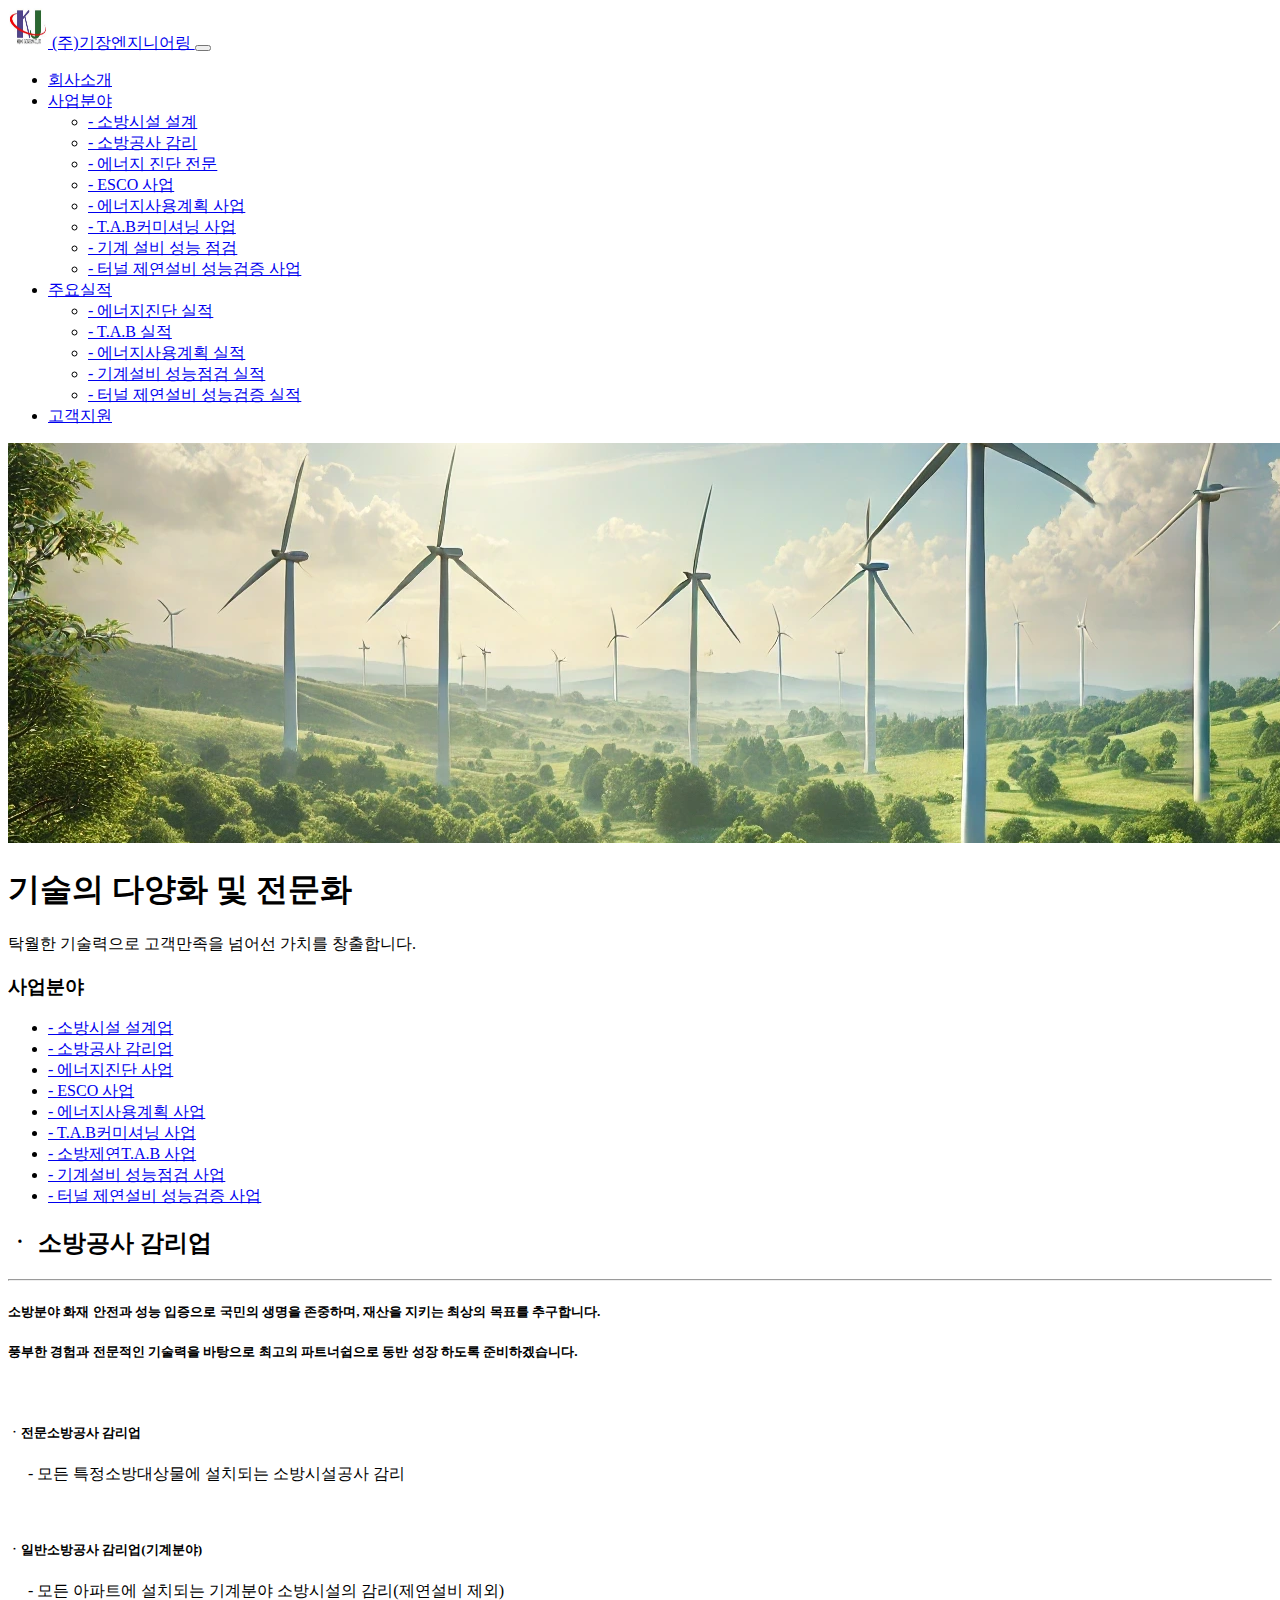
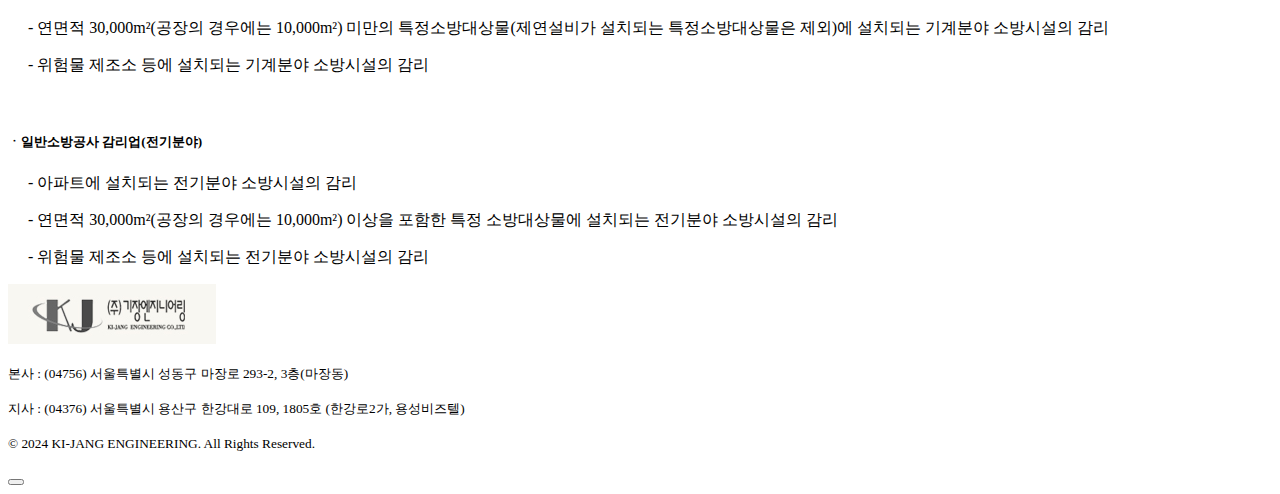
<file: business.html>
<!DOCTYPE html>
<html lang="kr">
<head>
	<meta charset="UTF-8">
	<meta name="viewport" content="width=device-width, initial-scale=1.0">
	<meta name="robots" content="index, follow">
	<meta name="description" content="주식회사 기장엔지니어링">
	<meta name="keywords" content="주식회사기장엔지니어링, 기장엔지니어링">
	<meta name="author" content="기장엔지니어링">

	<meta property="og:title" content="주식회사 기장엔지니어링">
	<meta property="og:description" content="주식회사 기장엔지니어링">
	<meta property="og:image" content="https://kijangeng.co.kr/logo.png">
	<meta property="og:url" content="https://kijangeng.co.kr">
	<meta property="og:type" content="website">

	<meta name="naver-site-verification" content="fb6a6dfaffcf66853eb8b1941b0b53e825bdb5b9" />
</head>
<body>

<!-- Navbar (fixed-top) -->
<nav class="navbar navbar-expand-lg navbar-light fixed-top pt-4 shadow-sm">
    <div class="container">
		<a class="navbar-brand fw-bold" href="./index.html">
			<img src="./logo.png" alt="회사 로고" width="40" height="40" class="me-2">
			(주)기장엔지니어링
		</a>
		<button class="navbar-toggler" type="button" data-bs-toggle="collapse" data-bs-target="#navbarNav" aria-controls="navbarNav" aria-expanded="false" aria-label="Toggle navigation">
			<span class="navbar-toggler-icon"></span>
		</button>
		<div class="collapse navbar-collapse justify-content-end fw-semibold" id="navbarNav">
			<ul class="navbar-nav">
				<li class="nav-item">
					<a class="nav-link" href="./about.html">회사소개</a>
				</li>
				<li class="nav-item dropdown">
					<a class="nav-link dropdown-toggle" href="#" id="navbarDropdown" role="button" data-bs-toggle="dropdown" aria-expanded="false">사업분야</a>
					<ul class="dropdown-menu" aria-labelledby="navbarDropdown">
						<li><a class="dropdown-item" href="./business.html?section=design">- 소방시설 설계</a></li>
						<li><a class="dropdown-item" href="./business.html?section=supervising">- 소방공사 감리</a></li>						
						<li><a class="dropdown-item" href="./business.html?section=diagnosis">- 에너지 진단 전문</a></li>
						<li><a class="dropdown-item" href="./business.html?section=esco">- ESCO 사업</a></li>
						<li><a class="dropdown-item" href="./business.html?section=planning">- 에너지사용계획 사업</a></li>
						<li><a class="dropdown-item" href="./business.html?section=tabcom">- T.A.B커미셔닝 사업</a></li>
						<li><a class="dropdown-item" href="./business.html?section=inspection">- 기계 설비 성능 점검</a></li>
						<li><a class="dropdown-item" href="./business.html?section=verification">- 터널 제연설비 성능검증 사업</a></li>
					</ul>
				</li>
				<li class="nav-item dropdown">
					<a class="nav-link dropdown-toggle" href="#" id="navbarDropdown" role="button" data-bs-toggle="dropdown" aria-expanded="false">주요실적</a>
					<ul class="dropdown-menu" aria-labelledby="navbarDropdown">
						<li><a class="dropdown-item" href="./performance.html?section=endd">- 에너지진단 실적</a></li>
						<li><a class="dropdown-item" href="./performance.html?section=tab">- T.A.B 실적</a></li>
						<li><a class="dropdown-item" href="./performance.html?section=enp">- 에너지사용계획 실적</a></li>
						<li><a class="dropdown-item" href="./performance.html?section=machine">- 기계설비 성능점검 실적</a></li>
						<li><a class="dropdown-item" href="./performance.html?section=tunnel">- 터널 제연설비 성능검증 실적</a></li>
					</ul>
				</li>
				<li class="nav-item">
					<a class="nav-link" href="./contact.html">고객지원</a>
				</li>
			</ul>
		</div>
    </div>
</nav>

<section id="about">
	<div class="container position-relative">
		<img src="./business.png" class="img-fluid">    
		<!-- Text overlay with animation -->
		<div class="text-overlay">
			<h1 class="fade-in fw-bold">기술의 다양화 및 전문화</h1>
			<p class="fade-in delay p-0 m-0">탁월한 기술력으로 고객만족을 넘어선 가치를 창출합니다.</p>
		</div>
	</div>
</section>

<!-- Business Section -->
<section class="section mt-5 mb-5">
	<div class="container">
		<div class="business-section">        
			<nav class="left-menu">
				<h3>사업분야</h3>
				<ul>
					<li><a href="#" onclick="showContent('design')">- 소방시설 설계업</a></li>
					<li><a href="#" onclick="showContent('supervising')">- 소방공사 감리업</a></li>					
					<li><a href="#" onclick="showContent('diagnosis')">- 에너지진단 사업</a></li>
					<li><a href="#" onclick="showContent('esco')">- ESCO 사업</a></li>
					<li><a href="#" onclick="showContent('planning')">- 에너지사용계획 사업</a></li>
					<li><a href="#" onclick="showContent('tabcom')">- T.A.B커미셔닝 사업</a></li>
					<li><a href="#" onclick="showContent('firetab')">- 소방제연T.A.B 사업</a></li>
					<li><a href="#" onclick="showContent('inspection')">- 기계설비 성능점검 사업</a></li>
					<li><a href="#" onclick="showContent('verification')">- 터널 제연설비 성능검증 사업</a></li>			
				</ul>
			</nav>
			<div class="right-content">
				<div id="supervising" class="content-section">
					<h2>ㆍ 소방공사 감리업</h2>
					<hr>
					<h5>소방분야 화재 안전과 성능 입증으로 국민의 생명을 존중하며, 재산을 지키는 최상의 목표를 추구합니다.</h5>
					<h5>풍부한 경험과 전문적인 기술력을 바탕으로 최고의 파트너쉽으로 동반 성장 하도록 준비하겠습니다.</h5>
					<br>
					<h5>ㆍ전문소방공사 감리업</h5>
					<p>&emsp; - 모든 특정소방대상물에 설치되는 소방시설공사 감리</p>
					<br>
					<h5>ㆍ일반소방공사 감리업(기계분야)</h5>
					<p>&emsp; - 모든 아파트에 설치되는 기계분야 소방시설의 감리(제연설비 제외)</p>
					<p>&emsp; - 연면적 30,000m²(공장의 경우에는 10,000m²) 미만의 특정소방대상물(제연설비가 설치되는 특정소방대상물은 제외)에 설치되는 기계분야 소방시설의 감리</p>
					<p>&emsp; - 위험물 제조소 등에 설치되는 기계분야 소방시설의 감리</p>
					<br>
					<h5>ㆍ일반소방공사 감리업(전기분야)</h5>
					<p>&emsp; - 아파트에 설치되는 전기분야 소방시설의 감리</p>
					<p>&emsp; - 연면적 30,000m²(공장의 경우에는 10,000m²) 이상을 포함한 특정 소방대상물에 설치되는 전기분야 소방시설의 감리</p>
					<p>&emsp; - 위험물 제조소 등에 설치되는 전기분야 소방시설의 감리</p>
					
				</div>
				<div id="design" class="content-section">
					<h2>ㆍ 소방공사 설계업</h2>
					<hr>
					<h5>소방분야 화재 안전과 성능 입증으로 국민의 생명을 존중하며, 재산을 지키는 최상의 목표를 추구합니다.</h5>
					<h5>풍부한 경험과 전문적인 기술력을 바탕으로 최고의 파트너쉽으로 동반 성장 하도록 준비하겠습니다.</h5>
					<br>
					<h5>ㆍ전문소방시설 설계업</h5>
					<p>&emsp; - 모든 특정소방대상물에 설치되는 소방시설의 설계</p>
					<br>
					<h5>ㆍ일반소방공사 설계업(기계분야)</h5>
					<p><b>&emsp;- 영업범위</b></p>
					<p>&emsp;&emsp; - 모든 아파트에 설치되는 기계분야 소방시설</p>
					<p>&emsp;&emsp; - 연면적 30,000㎡(공장의 경우에는 10,000㎡) 이상을 포함한 특정소방대상물에 설치되는 기계분야 소방시설의 설계</p>
					<p>&emsp;&emsp; - 위험물 제조소 등에 설치되는 기계분야 소방시설의 설계</p>
					<br>
					<p><b>&emsp;ㆍ기계 및 전기분야의 범위</b></p>
					<p>&emsp;&emsp; -  소화기구, 옥내소화전설비, 스프링클러설비, 간이스프링클러설비, 물분무 소화 설비, 옥외소화전설비, 피난기구, 상수도 소화용수설비, 소화수조, 저수조, 제연설비, 연결 송수관 설비, 연결 살수설비 및 연소방지 설비 등</p>
					<p>&emsp;&emsp; - 기계분야 소방시설에 부설되는 전기시설</p>
					<br>
					<h5>ㆍ일반소방공사 감리업(전기분야)</h5>
					<p><b>&emsp;- 영업범위</b></p>
					<p>&emsp;&emsp; - 아파트에 설치되는 전기분야 소방시설의 설계</p>
					<p>&emsp;&emsp; - 연면적 30,000㎡(공장의 경우에는 10,000㎡) 이상을 포함한 특정 소방대상물에 설치되는 전기분야 소방시설의 설계</p>
					<p>&emsp;&emsp; - 위험물 제조소 등에 설치되는 전기분야 소방 시설의 설계</p>
					<br>
					<p><b>&emsp;ㆍ기계 및 전기분야의 범위</b></p>
					<p>&emsp;&emsp; - 비상경보 설비, 비상방송설비, 누전 경보기, 자동 화재탐지설비, 시각경보기, 자동 화재속보설비, 가스누설경보기, 통합감시시설, 유도 등, 유도표지, 비상 조명등, 휴대용 비상 조명등, 비상 콘센터 설비 및무선통신보조설비 등</p>
					<p>&emsp;&emsp; - 기계분야 소방시설에 부설되는 전기시설</p>
					
				</div>
				<div id="diagnosis" class="content-section">
					<h2>ㆍ 에너지진단 사업</h2>
					<hr>
					<h5>ㆍ에너지진단 비젼</h5>
					<p>&emsp; - 에너지효율향상 및 온실가스 저감을 통한 “ 저탄소 녹색성장“ 기반구축을 위한 에너지절약 및 기후변화 대응 선도기관으로 도약</p>
					<br>
					<h5>ㆍ에너지진단 목적</h5>
					<p>&emsp; - 국제적으로 온실가스 감축에 의한 환경규제가 점차 강화되고 있고 유가급등에 의한 기업의 경제적 부담이 가중되고 있음. 특히 온실가스 감축은 국제적인 규제로 에너지가격에 관계없이 절대량의 감축을 요구하고 있어 에너지절감은 지속적인 과제임</p>
					<br>
					<h5>ㆍ진단 내용 및 효과</h5>
					<br>
					<div class="text-center">
						<img class="img-fluid" src="./img/ens.png" />
					</div>
					<br>
					<br>
					<h5>ㆍ최근 3년 에너지진단 실적</h5>
					<table class="table table-hover table-bordered">
						<tbody>
							<tr>
								<th class="table-success align-middle" scope="row">참여기간</th>
								<td>2007.01 ~ 2022.12</td>
								<th class="table-success align-middle">절감액</th>
								<td>13,178,581,000</td>
							</tr>
							<tr>
								<th class="table-success align-middle" scope="row">열에너지</th>
								<td>8.8%</td>
								<th class="table-success align-middle">투자비평균회수년</th>
								<td>4.4년</td>
							</tr>
							<tr>
								<th class="table-success align-middle" scope="row">전기에너지절감율</th>
								<td >5.4%</td>
								<th class="table-success align-middle">에너지진단평균절감율</th>
								<td>7.4%</td>
							</tr>
						</tbody>
					</table>
					<br>
					<h5>ㆍ년도별 진단업체수</h5>
					<div class="text-center">
						<img class="img-fluid" src="./img/ensc.png" />
					</div>
					<br>
					<h5>ㆍ년도별 에너지진단 실적</h5>
					<table class="table table-hover table-bordered">
						<tbody>
							<tr>
								<th class="table-success align-middle">참여기간</th>
								<td>2007.01 ~ 2022.12</td>
								<th class="table-success align-middle">절감액</th>
								<td>13,178,581,000</td>
							</tr>
							<tr>
								<th class="table-success align-middle">열에너지</th>
								<td>8.8%</td>
								<th class="table-success align-middle">투자비평균회수년</th>
								<td>4.4년</td>
							</tr>
							<tr>
								<th class="table-success align-middle">전기에너지절감율</th>
								<td >5.4%</td>
								<th class="table-success align-middle">에너지진단평균절감율</th>
								<td>7.4%</td>
							</tr>
						</tbody>
					</table>
					<br>
					<table class="table table-hover table-bordered">
						<tbody>
							<tr>
								<th class="table-success align-middle" scope="row">연도</th>
								<th class="table-success align-middle" scope="row">건수</th>
								<th class="table-success align-middle" scope="row">진단업체</th>
							</tr>
							<tr>
								<td class="align-middle">2020</td>
								<th class="align-middle">14 건</th>
								<td>전주지방검찰청(공),한전이천지사(공),한전광명지사(공),노원소방서 본서(공),국민건강보험공단 광주북부지사(공),전주지방검찰청군산지청(공),익산교육지원청사(공),태안교육지원청(공),전주지방검찰청
정읍지청(공),한전서울본부(공),한전부산울산본부(공),한전동청주지사(공),한전 경인건설본부(공),성복동 행정복지센터(공)</td>
							</tr>
							<tr>
								<td class="align-middle">2021</td>
								<th class="align-middle">23 건</th>
								<td>한전본사사옥(공),서초소방서
본서(공),철원소방서(공),관악소방서(공),은평소방서(공),녹번119안전센터(공),정선군청(공),춘천소방서(공),송파소방서(공),제주해양수산관리단(공),예산군청(공),광주농업기술센터(공),경주소방서(공),동작문화복지센터(공),건물DB에너지진단 9건물</td>
							</tr>
							<tr>
								<td class="align-middle">2022</td>
								<th class="align-middle">17 건</th>
								<td>연세대학교 미래캠퍼스,문산행복센터(공),성남시의료원,서울상수도사업본부(공),인천광역시 교육청(공),한국농어촌공사7농가,한국가스공사(공),강화군청(공),군산국가산단,국책과제</td>
							</tr>
						</tbody>
					</table>
					<br>
					<h5>ㆍ에너지진단 계측장비 보유현황</h5>
					<br>										
					<div class="container position-relative">
						<div class="row">
							<img class="img-fluid" src="./img/ens1.png" />
						</div>
						<br>
						<div class="row">
							<img class="img-fluid" src="./img/eq1.png" />
						</div>
						<div class="row">
							<img class="img-fluid" src="./img/eq2.png" />
						</div>
						<div class="row">
							<img class="img-fluid" src="./img/eq3.png" />
						</div>
						<div class="row">
							<img class="img-fluid" src="./img/eq4.png" />
						</div>
					</div>
					<div class="container position-relative">
						<div class="row">
							<img class="img-fluid" src="./img/ens2-1.png" />
						</div>
						<div class="row">
							<img class="img-fluid" src="./img/ens2-2.png" />
						</div>
						<div class="row">
							<img class="img-fluid" src="./img/ens2-3.png" />
						</div>
						<div class="row">
							<img class="img-fluid" src="./img/ens2-4.png" />
						</div>
						<div class="row">
							<img class="img-fluid" src="./img/ens2-5.png" />
						</div>
						<div class="row">
							<img class="img-fluid" src="./img/ens2-6.png" />
						</div>
						<div class="row">
							<img class="img-fluid" src="./img/ens2-7.png" />
						</div>
						<div class="row">
							<img class="img-fluid" src="./img/ens2-8.png" />
						</div>
					</div>
				
				</div>
				<div id="esco" class="content-section">
					<h2>ㆍ ESCO 사업</h2>
					<hr>
					<h5>ㆍESCO 사업 소개</h5>
					<p>&emsp; ※ 에너지절약 전문기업(ESCO ; Energy Service Company)사업 이란?</p>
					<p>&emsp;&emsp; - 에너지사용자가 에너지절약을 위하여 기존의 에너지 사용시설을 개체 또는 보완하고자 할 때, 에너지절약전문기업(ESCO)은 에너지절약시설을 투자하고 여기서 발생하는 에너지절약효과를 보증하는 사업</p>
					<br>
					<h5>ㆍESCO 투자사업의 흐름도</h5>
					<div class="row">
						<img class="img-fluid" src="./img/esco1.png" />
					</div>
					
				</div>
				<div id="planning" class="content-section">
					<h2>ㆍ 에너지사용계획 사업</h2>
					<hr>
					<h5>ㆍ에너지사용계획 수립 사업 소개</h5>
					<p>&emsp; - 일정규모 이상의 에너지를 사용하는 사업을 실시하거나 시설을 설치하고자 하는 경우 미리 에너지사용 계획을 수립하여 협의하도록 함으로써, 에너지이용효율의 극대화를 도모하고, 에너지관련시설을 적기에 확충하며 에너지수급체계를 구축하는 등 에너지 저소비형 사회의 실현을 위한 제도</p>
					<br>
					<div class="row">
						<img class="img-fluid" src="./img/esco2.png" />
					</div>
					<br>
					<h5>ㆍ에너지사용계획 수립 최근 3년간 용역 실적</h5>
					<br>
					<table class="table table-hover table-bordered">
						<tbody>
							<tr>
								<th class="table-success align-middle" scope="row">연도</th>
								<th class="table-success align-middle" scope="row">업체수</th>
								<th class="table-success align-middle" scope="row">진단업체</th>
							</tr>
							<tr>
								<td class="align-middle">2022</td>
								<th class="align-middle">12</th>
								<td>LG화학 대산 P4 PJT 에너지사용계획(S&I건설),LG화학 대산 PBAT PJT 에너지사용계획(S&I건설),K-IPA PJT,
에너지사용계획(이테크건설),C3IPA Expansion PJT 에너지사용계획(자이씨앤에이),LG화학 구미공장 에너지사용계획(LG
BCM),대산 CNT 4차 PJT 에너지사용계획(자이씨앤에이),충북보은테크노밸리 일반산업단지 조성사업,
에너지사용계획(다연시이엔지),NI MATTE공장 에지사용계획(SNNC),SK airgas M15 ph2 Gas Plant PJT,
에너지사용계획(필즈엔지니어링),CPLB-LCO2 PJT 에너지사용계획(필즈엔지니어링),롯데케미칼 여수공장,
보일러신설에너지사용계획(용호기계기술),롯데케미칼 대산공장 보일러 신설 에너지사용계획(용호기계기술)</td>
							</tr>
							<tr>
								<td class="align-middle">2023</td>
								<th class="align-middle">12</th>
								<td>2차전지 재활용 공장건설 에너지사용계획 인허가용역(GS건설), P3 LCO2 PROJECT 에너지사용계획(필즈엔지니어링),
N-1 PROJECT 에너지사용계획(한화건설), HSC CosmosPJ 에너지사용계획(한화건설), 광양염포 일반산업단지 조성사업에너지사용계획(㈜상원), 성일하이텍 3공장 증설 에너지사용계획(성일하이텍㈜), EVERGREEN PJ 에너지사용계획용역(한화건설), U-Project 에너지사용계획 용역(㈜유니드), Nexlene 2nd Value-up 에너지사용계획(이테크건설) 등</td>
							</tr>
							<tr>
								<td class="align-middle">2024</td>
								<th class="align-middle">5</th>
								<td>대웅바이오㈜ 생물학제제 신공장 건설(코오롱글로벌), 두산테스나 평택브레인시티 신축공사 에너지(에이에이아키그룹건축사),
EVBM 용매추출 토건공사 및 환경설비설치 중 에너지계획서 작성 기술용역(㈜선우), 오창과학산업단지 재생시행계획수립용역(케이지엔지니어링종합건축사사무소), [4캠퍼스]에너지사용계획서 작성 및 인허가 컨설팅(㈜에코프로머티리얼즈)</td>
							</tr>							
						</tbody>
					</table>
				</div>
				<div id="tabcom" class="content-section">
					<h2>ㆍ T.A.B커미셔닝 사업</h2>
					<hr>
					<h5>ㆍT.A.B</h5>
					<p>&emsp; - Testing(시험), Adjusting(조정), Balancing(평가)의 약어로
								건물내의 모든 공기조화 시스템에 설계에서 의도한 기능을
								발휘하도록 점검, 조정하는 업무</p>
					
					<h5>ㆍ시험(Testing)</h5>
					<p>&emsp; - 각 장비의 정량적인 성능 판정</p>
					<h5>ㆍ조정(Adjusting) : </h5>
					<p>&emsp; - 터미널 기구에서의 풍량 및 수량을 적절하게 조정하는 작업</p>
					<h5>ㆍ설계치에 따라 분배 시스템 (주관, 분기관, 터미널)내에 요구되는 유량이 흐르도록 배분</h5>
					<br>
					<h5>ㆍ커미셔닝</h5>
					<p>&emsp; - 기계설비 커미셔닝은 기계설비 시스템의 성능확보를 위한공정으로 설계 단계에서부터 공사 완료에 이르기까지 전 과정에걸쳐 발주자의 요구에 부합되도록 기계설비 시스템 및 관련시스템의 계획, 설계, 시공, 성능시험 등을 확인하여 최종적으로기계설비 유지 관리자에게 제공하고 입주 후 발주자의 요구를충족할 수 있는 시스템 성능유지 여부 검증 및 이를 문서화하는엔지니어링을 말한다.</p>
					<br>
					<h5>ㆍ시험조정평가(T.A.B) 흐름도</h5>
					<div class="row">
						<img class="img-fluid" src="./img/tab1.png" />
					</div>
					<br>
					<div class="row">
						<img class="img-fluid" src="./img/tab2.png" />
					</div>
					<br>
					
					<h5>ㆍT.A.B 기대효과</h5>
					<p><b>&emsp; 1. 에너지 절감</b></p>
					<p>&emsp;&emsp; -  T.A.B 실시전 급기 공기 분배 불균형 0~300% → 실시후 10% 이내</p>
					<p>&emsp;&emsp; -  T.A.B 실시전 공기누설량 10~35% → 실시후 10%이내</p>
					<p>&emsp;&emsp; -  T.A.B 실시후 에너지절감 10~20% 달성</p>
					<p><b>&emsp; 2. 쾌적한 실내환경 조성</b></p>
					<p>&emsp;&emsp; - 환기량 부족으로 인한 두통, 메스꺼움, 어지러움, 피로감</p>
					<p>&emsp;&emsp;&emsp; → 쾌적감 조성</p>
					<p><b>&emsp; 3. 유지관리비 절감</b></p>
					<p>&emsp;&emsp; - 실시전 공조장비 수명 3~4년 → 실시후 5~6년간으로 연장</p>
					<p>&emsp;&emsp; - 개보수 비용을 년간 약 30% 절감한다</p>
					<p><b>&emsp; 4. 정확한 DATA</b></p>
					<p>&emsp;&emsp; - 각종 TEST 조건 충족으로 시험 DATA의 정확성 기대</p>
					
					<br>
					<h5>ㆍ커미셔닝 기대효과</h5>
					<p>&emsp; - 설계도서 및 시공자료 등의 검토를 통하여 잠재적인 문제점을 밝혀내어사전에 수정함으로써 추후 발생될 수 있는 설계변경 또는 클래임 감소</p>
					<p>&emsp; - 시공중 커미셔닝 공정을 통하여 잘못된 부분을 알아내어 사전에수정함으로써 대부분의 문제점은 준공전에 해결</p>
					<p>&emsp; - 각 분야별 상호 협조체계로 현장 공정지연 감소</p>
					<p>&emsp; - 시공자들의 업무 범위 및 절차서를 개발하여 효율적인 시운전 가능</p>
					<p>&emsp; - 건물의 건축기계설비가 당초 계획된 대로 운전되고, 운전관리팀이적절히 교육됨으로써 건물의 준공후 적정 운전 사용 시간 단축</p>
					<p>&emsp; - 성능확인시험(FPT : Functional Performance Test)은물적조사만으로 밝혀지지 않는 문제점들을 찾아 입주후의 수정작업 감소</p>
					<p>&emsp; - 조기에 유지관리 및 시운전공간의 접근성 결여, TAB작업의 준비성 및부적절한 운전설명서 등에 대하여 잠재적인 설계 문제점을 포괄적으로밝혀 설계변경에 대한 부정적인 영향 감소</p>
				</div>
				<div id="firetab" class="content-section">
					<h2>ㆍ 소방제연 T.A.B 사업</h2>
					<hr>
					<h5>ㆍ소방 제연 T.A.B 란?</h5>
					<p>&emsp; - 제연설비의 Testing, Adjusting and Balancing 의 약자로 제연 T.A.B 절차서에 따라 관련된 모든 부분의 발주 설계도서를 검토하고, 시공사 및 감리단과 사전협의를 진행하여 설계도서의 적정성여부를 판단한다. 제연팬의 운전상태 및 유량, 압력등을 측정하고 문제요소를 찾아내어 조정하여 제연설비의 성능을 확보하기위한 소방 업무의 한 분야 이다.</p>
					<br>
					<h5>ㆍ소방 제연 T.A.B 용역</h5>
					<p>&emsp; 1. 급기가압 전실 제연 TAB</p>
					<p>&emsp; 2. 거실 제연 TAB</p>
					<p>&emsp; 3. 성능설계 심의 내용 이행 확인 용역</p>
					<p>&emsp; 4. 사전 재난 영향성 검토 이행 확인 용역</p>
					<p>&emsp; 5. HOT SMOKE TEST</p>
					<p>&emsp; 6. DOOR FAN TEST</p>
					<p>&emsp; 7. 소방 준공 사전 점검 용역</p>
					
				</div>
				<div id="inspection" class="content-section">
					<h2>ㆍ 기계설비 성능점검 사업</h2>
					<hr>
					<h5>ㆍ기계설비성능점검 사업소개</h5>
					<p>&emsp; - 건축물 기계설비 성능 확보와 효율적 관리를 위하여 기계설비의 점검 및 진단하는 업무 기계설비공사의 착공전 & 사용전 검사, 기계설비 유지관리기준에 따른 성능점검</p>
					<h5>ㆍ기계설비성능점검 기대효과</h5>
					<br>
					<div class="row">
						<img class="img-fluid" src="./img/insp1.png" />
					</div>
					<br>
					<h5>ㆍ기계설비공사의 착공전 & 사용전 검사</h5>
					<div class="row">
						<img class="img-fluid" src="./img/insp2.png" />
					</div>
					<br>
					<h5>ㆍ기계설비 사용전 확인 절차</h5>
					<div class="row">
						<img class="img-fluid" src="./img/insp3.png" />
					</div>
					<br><br>
					<figure class="text-center">
						<blockquote class="blockquote"><strong>
							"건축물 등에 설치된 기계설비의 안전과 성능확보를 위하여 필요한 기술 기준을 준수하였는지 설계 도서를 확인하고 따라서 적합한 시공이 이루어 졌는지에 대해 점검 한다."
						</strong></blockquote>
					</figure>
					<br>
				</div>
				<div id="verification" class="content-section">
					<h2>ㆍ 터널 제연설비 성능검증 사업</h2>
					<hr>
					<h5>ㆍ터널 제연설비 성능검증 사업소개</h5>
					<p>&emsp; - '제연설비의 성능검증' 이라 함은 화재 시 설계된 임계풍속 혹은 배연 풍량 이상으로 제연설비의 성능이 발휘 되는지여부를 검증하는 것을 말한다.</p>
					<br>
					<h5>ㆍ과업의 수행</h5>
					<br>
					<div class="row">
						<img class="img-fluid" src="./img/turn1.png" />
					</div>
					<br>
					<h5>ㆍ작업 사진 대지</h5>
					<div class="row">
						<img class="img-fluid" src="./img/turn2.png" />
					</div>
				</div>
			</div>	
		</div>
	</div>
</section>

<!-- Footer -->
<footer class="footer d-flex align-items-center">
	<div class="footer-logo">
		<img src="./footer_logo.png" alt="회사 로고">
	</div>
	<div class="footer-content ms-3">
		<p class="m-0"><small>본사 : (04756) 서울특별시 성동구 마장로 293-2, 3층(마장동)</small></p>
		<p class="m-0"><small>지사 : (04376) 서울특별시 용산구 한강대로 109, 1805호 (한강로2가, 용성비즈텔)</small></p>
		<p class="m-0"><small>&copy; 2024 KI-JANG ENGINEERING. All Rights Reserved.</small></p>
	</div>
</footer>

<button id="scrollToTopBtn" class="btn btn-light border">
	<i class="bi bi-arrow-up"></i>
</button>

<!-- Bootstrap JS -->
<script src="./bootstrap/js/bootstrap.bundle.min.js"></script>
<script src="./jquery/jquery-3.7.1.min.js"></script>
<script src="./main.js"></script>
<script src="./business.js"></script>
</body>
</html>
</file>
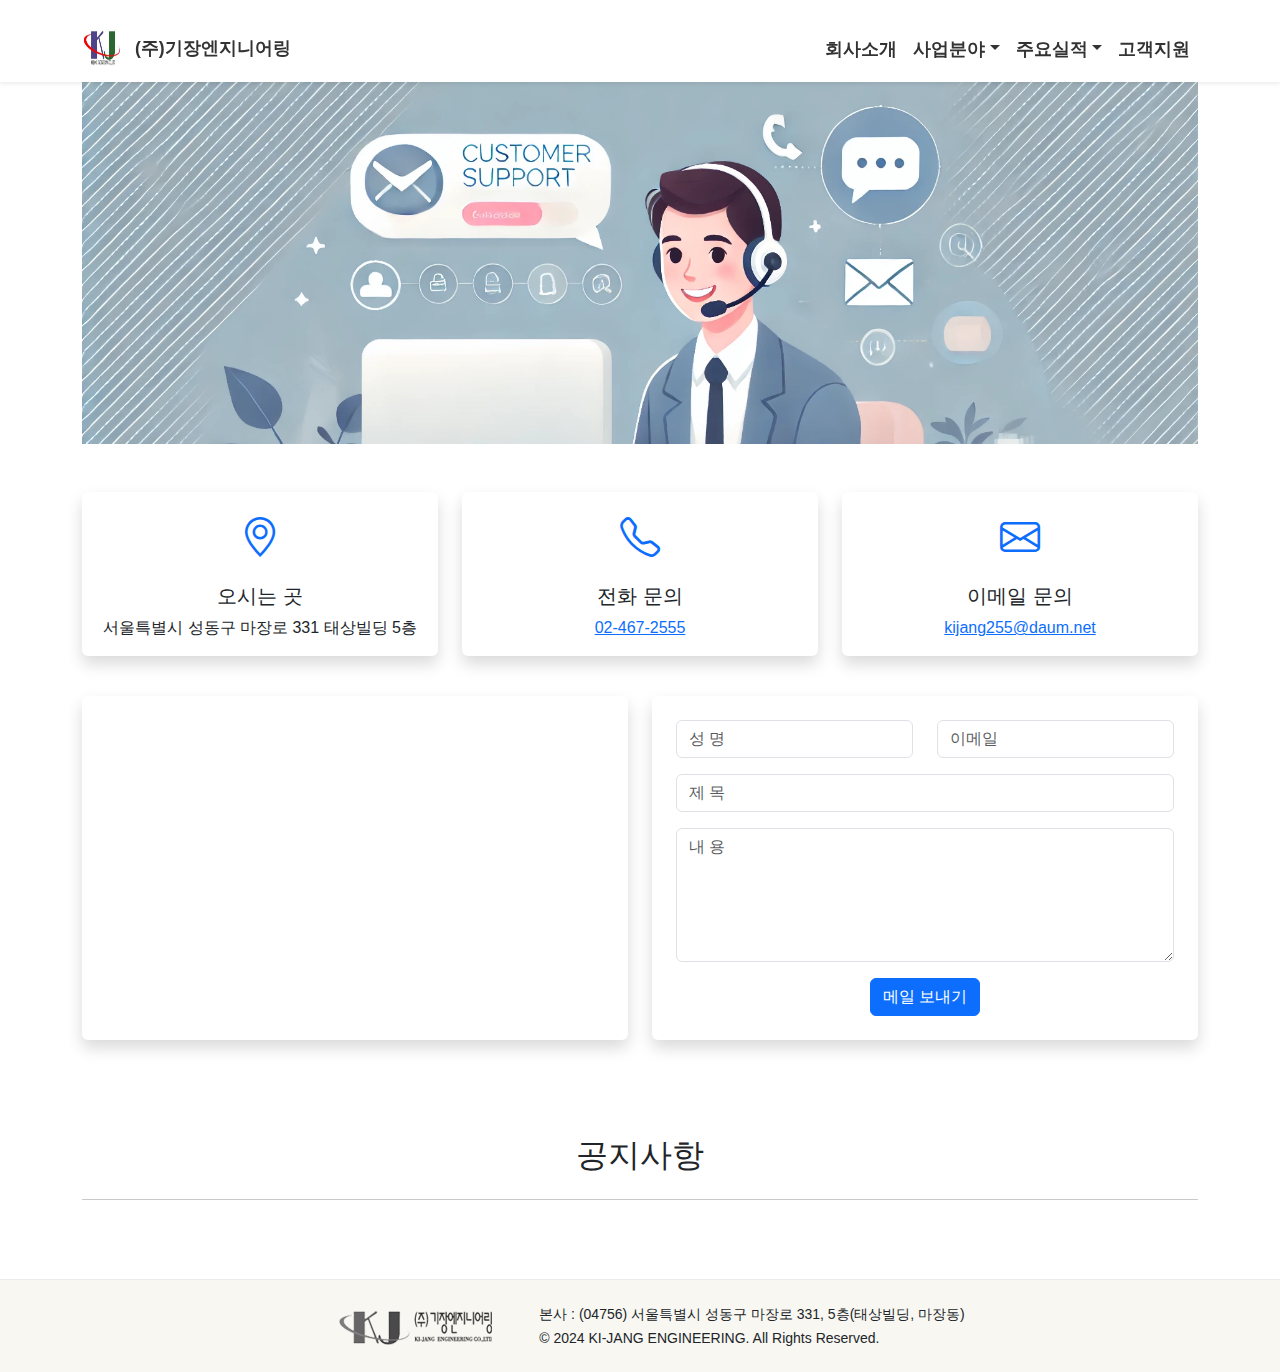
<file: contact.html>
<!DOCTYPE html>
<html lang="kr">
<head>
	<meta charset="UTF-8">
	<meta name="viewport" content="width=device-width, initial-scale=1.0">
	<meta name="robots" content="index, follow">
	<meta name="description" content="기장엔지니어링">
	<meta name="keywords" content="기장엔지니어링">
	<meta name="author" content="기장엔지니어링">

	<meta property="og:title" content="주식회사 기장엔지니어링">
	<meta property="og:description" content="주식회사 기장엔지니어링">
	<meta property="og:image" content="https://kijeng.co.kr/logo.png">
	<meta property="og:url" content="https://kijeng.co.kr">
	<meta property="og:type" content="website">
	
	<title>주식회사 기장엔지니어링</title>  
  
	<link href="./bootstrap/css/bootstrap.min.css" rel="stylesheet">
	<link href="./bootstrap/font/bootstrap-icons.css" rel="stylesheet">
	<link href="./main.css" rel="stylesheet">

</head>
<body>

<!-- Navbar (fixed-top) -->
<nav class="navbar navbar-expand-lg navbar-light fixed-top pt-4 shadow-sm">
    <div class="container">
		<a class="navbar-brand fw-bold" href="./index.html">
			<img src="./logo.png" alt="회사 로고" width="40" height="40" class="me-2">
			(주)기장엔지니어링
		</a>
		<button class="navbar-toggler" type="button" data-bs-toggle="collapse" data-bs-target="#navbarNav" aria-controls="navbarNav" aria-expanded="false" aria-label="Toggle navigation">
			<span class="navbar-toggler-icon"></span>
		</button>
		<div class="collapse navbar-collapse justify-content-end fw-semibold" id="navbarNav">
			<ul class="navbar-nav">
				<li class="nav-item">
					<a class="nav-link" href="./about.html">회사소개</a>
				</li>
				<li class="nav-item dropdown">
					<a class="nav-link dropdown-toggle" href="#" id="navbarDropdown" role="button" data-bs-toggle="dropdown" aria-expanded="false">사업분야</a>
					<ul class="dropdown-menu" aria-labelledby="navbarDropdown">
						<li><a class="dropdown-item" href="./business.html?section=design">- 소방시설 설계</a></li>
						<li><a class="dropdown-item" href="./business.html?section=supervising">- 소방공사 감리</a></li>						
						<li><a class="dropdown-item" href="./business.html?section=diagnosis">- 에너지 진단 전문</a></li>
						<li><a class="dropdown-item" href="./business.html?section=esco">- ESCO 사업</a></li>
						<li><a class="dropdown-item" href="./business.html?section=planning">- 에너지사용계획 사업</a></li>
						<li><a class="dropdown-item" href="./business.html?section=tabcom">- T.A.B커미셔닝 사업</a></li>
						<li><a class="dropdown-item" href="./business.html?section=inspection">- 기계 설비 성능 점검</a></li>
						<li><a class="dropdown-item" href="./business.html?section=verification">- 터널 제연설비 성능검증 사업</a></li>
					</ul>
				</li>
				<li class="nav-item dropdown">
					<a class="nav-link dropdown-toggle" href="#" id="navbarDropdown" role="button" data-bs-toggle="dropdown" aria-expanded="false">주요실적</a>
					<ul class="dropdown-menu" aria-labelledby="navbarDropdown">
						<li><a class="dropdown-item" href="./performance.html?section=endd">- 에너지진단 실적</a></li>
						<li><a class="dropdown-item" href="./performance.html?section=tab">- T.A.B 실적</a></li>
						<li><a class="dropdown-item" href="./performance.html?section=enp">- 에너지사용계획 실적</a></li>
						<li><a class="dropdown-item" href="./performance.html?section=machine">- 기계설비 성능점검 실적</a></li>
						<li><a class="dropdown-item" href="./performance.html?section=tunnel">- 터널 제연설비 성능검증 실적</a></li>
					</ul>
				</li>
				<li class="nav-item">
					<a class="nav-link" href="./contact.html">고객지원</a>
				</li>
			</ul>
		</div>
    </div>
</nav>

<section id="about">
	<div class="container position-relative">
		<img src="./contact.png" class="img-fluid">    
		<div class="text-overlay">
			<h1 class="fade-in fw-bold"></h1>
			<p class="fade-in delay"></p>
		</div>
	</div>
</section>

<section>
	<div class="container my-5">
		<div class="row text-center mb-4">
			<div class="col-md-4 mb-3">
				<div class="card shadow border-0 h-100">
					<div class="card-body">
						<div class="mb-3">
							<i class="bi bi-geo-alt fs-1 text-primary"></i>
						</div>
						<h5 class="card-title">오시는 곳</h5>
						<p class="card-text">서울특별시 성동구 마장로 331 태상빌딩 5층</p>
					</div>
				</div>
			</div>
			<div class="col-md-4 mb-3">
				<div class="card shadow border-0 h-100">
					<div class="card-body">
						<div class="mb-3">
							<i class="bi bi-telephone fs-1 text-primary"></i>
						</div>
						<h5 class="card-title">전화 문의</h5>
						<p class="card-text"><a href="tel:02-467-2555">02-467-2555</a></p>
					</div>
				</div>
			</div>
			<div class="col-md-4 mb-3">
				<div class="card shadow border-0 h-100">
					<div class="card-body">
						<div class="mb-3">
							<i class="bi bi-envelope fs-1 text-primary"></i>
						</div>
						<h5 class="card-title">이메일 문의</h5>
						<p class="card-text"><a href="mailto:">kijang255@daum.net</a></p>
					</div>
				</div>
			</div>
		</div>
		
		<div class="row g-4">
			<div class="col-md-6">
				<div class="card shadow border-0">
					<div id="map" style="width:636px;height:344px;"></div>
				</div>
			</div>
			<div class="col-md-6">
				<div class="card shadow border-0 p-4">
					<form>
						<div class="row mb-3">
							<div class="col">
								<input type="text" class="form-control" placeholder="성 명" required>
							</div>
							<div class="col">
								<input type="email" class="form-control" placeholder="이메일" required>
							</div>
						</div>
						<div class="mb-3">
							<input type="text" id="mailSubject" class="form-control" placeholder="제 목" required>
						</div>
						<div class="mb-3">
							<textarea id="mailBody" class="form-control" rows="5" placeholder="내 용" required></textarea>
						</div>
						<div class="text-center">
							<button type="button" class="btn btn-primary" onclick="sendEmail()">메일 보내기</button>
						</div>
					</form>
				</div>
			</div>
		</div>
	</div>
</section>

<!-- Notice Section -->
<section id="notice" class="section py-5">
    <div class="container">
        <h2 class="text-center mb-4">공지사항</h2>
	<hr>
        <div class="row" id="notice-list">
            <!-- JSON 데이터를 기반으로 공지사항이 동적으로 여기에 추가됩니다 -->
        </div>
    </div>
</section>

	
<!-- Footer -->
<footer class="footer d-flex align-items-center pt-3 pb-3">
	<div class="footer-logo">
		<img src="./footer_logo.png" alt="회사 로고">
	</div>
	<div class="footer-content ms-3">
		<p class="m-0"><small>본사 : (04756) 서울특별시 성동구 마장로 331, 5층(태상빌딩, 마장동)</small></p>
		<p class="m-0"><small>&copy; 2024 KI-JANG ENGINEERING. All Rights Reserved.</small></p>
	</div>
</footer>

<button id="scrollToTopBtn" class="btn btn-light border">
	<i class="bi bi-arrow-up"></i>
</button>

	<script src="./bootstrap/js/bootstrap.bundle.min.js"></script>
	<script src="./jquery/jquery-3.7.1.min.js"></script>
	<script src="./main.js"></script>

	<script src="https://cdn.jsdelivr.net/npm/@popperjs/core@2.11.6/dist/umd/popper.min.js"></script>
	<script src="https://cdn.jsdelivr.net/npm/bootstrap@5.3.0/dist/js/bootstrap.min.js"></script>

	<script type="text/javascript" src="https://dapi.kakao.com/v2/maps/sdk.js?appkey=d7242364e92b39b6a1e2c372c7dc513f"></script>
	
	<script src="./contact.js"></script>
	
</body>
</html>
</file>
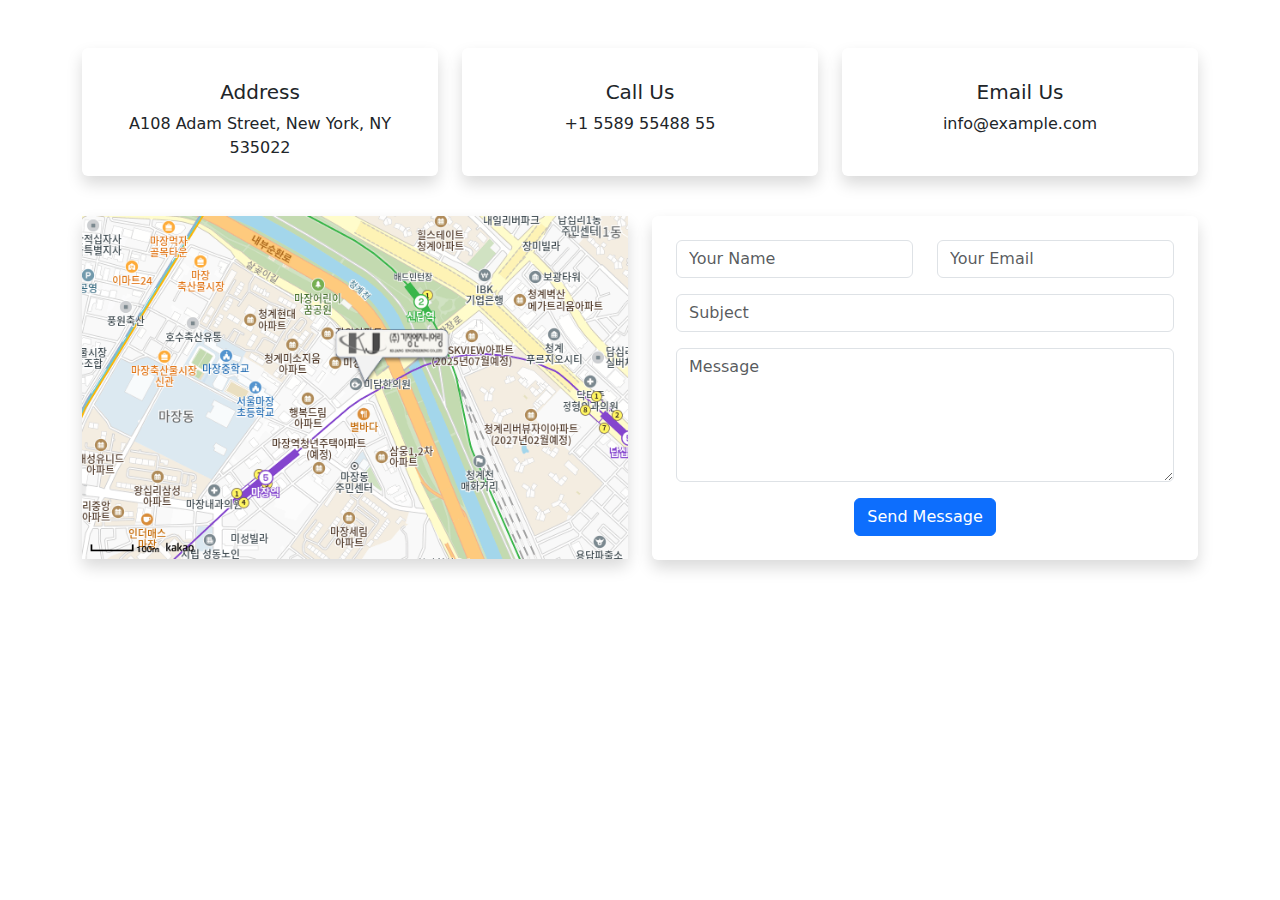
<file: nc.html>
<!DOCTYPE html>
<html lang="ko">
<head>
    <meta charset="UTF-8">
    <meta name="viewport" content="width=device-width, initial-scale=1.0">
    <title>이벤트 페이지</title>
	
	

</head>
<body>

<link href="https://cdn.jsdelivr.net/npm/bootstrap@5.3.0/dist/css/bootstrap.min.css" rel="stylesheet">

<div class="container my-5">
    <div class="row text-center mb-4">
        <div class="col-md-4 mb-3">
            <div class="card shadow border-0 h-100">
                <div class="card-body">
                    <div class="mb-3">
                        <i class="bi bi-geo-alt fs-1 text-primary"></i>
                    </div>
                    <h5 class="card-title">Address</h5>
                    <p class="card-text">A108 Adam Street, New York, NY 535022</p>
                </div>
            </div>
        </div>
        <div class="col-md-4 mb-3">
            <div class="card shadow border-0 h-100">
                <div class="card-body">
                    <div class="mb-3">
                        <i class="bi bi-telephone fs-1 text-primary"></i>
                    </div>
                    <h5 class="card-title">Call Us</h5>
                    <p class="card-text">+1 5589 55488 55</p>
                </div>
            </div>
        </div>
        <div class="col-md-4 mb-3">
            <div class="card shadow border-0 h-100">
                <div class="card-body">
                    <div class="mb-3">
                        <i class="bi bi-envelope fs-1 text-primary"></i>
                    </div>
                    <h5 class="card-title">Email Us</h5>
                    <p class="card-text">info@example.com</p>
                </div>
            </div>
        </div>
    </div>
	
    <div class="row g-4">
        <div class="col-md-6">
            <div class="card shadow border-0">
                <img class="img img-fluid" src="./contact_map.png" />
            </div>
        </div>
        <div class="col-md-6">
            <div class="card shadow border-0 p-4">
                <form>
                    <div class="row mb-3">
                        <div class="col">
                            <input type="text" class="form-control" placeholder="Your Name" required>
                        </div>
                        <div class="col">
                            <input type="email" class="form-control" placeholder="Your Email" required>
                        </div>
                    </div>
                    <div class="mb-3">
                        <input type="text" class="form-control" placeholder="Subject" required>
                    </div>
                    <div class="mb-3">
                        <textarea class="form-control" rows="5" placeholder="Message" required></textarea>
                    </div>
                    <div class="text-center">
                        <button type="submit" class="btn btn-primary">Send Message</button>
                    </div>
                </form>
            </div>
        </div>
    </div>
</div>

<script src="https://cdn.jsdelivr.net/npm/@popperjs/core@2.11.6/dist/umd/popper.min.js"></script>
<script src="https://cdn.jsdelivr.net/npm/bootstrap@5.3.0/dist/js/bootstrap.min.js"></script>

<script type="text/javascript" src="https://dapi.kakao.com/v2/maps/sdk.js?appkey=d7242364e92b39b6a1e2c372c7dc513f"></script>
<script>
		var mapContainer = document.getElementById('map'),
		  mapOption = { 
				center: new kakao.maps.LatLng(37.568044,127.045357),
				level: 4
			};
		var map = new kakao.maps.Map(mapContainer, mapOption);
		var imageSrc = './marker_map.png',
			imageSize = new kakao.maps.Size(140, 70),
			imageOption = {offset: new kakao.maps.Point(27, 69)};
		var markerImage = new kakao.maps.MarkerImage(imageSrc, imageSize, imageOption),
			markerPosition = new kakao.maps.LatLng(37.568044,127.045357);
		var marker = new kakao.maps.Marker({
		  position: markerPosition,
		  image: markerImage
		});
		marker.setMap(map);
		var position = new kakao.maps.LatLng(37.568044,127.045357);
		var customOverlay = new kakao.maps.CustomOverlay({
			map: map,
			position: position,
			yAnchor: 1 
		});

</body>
</html>
</file>
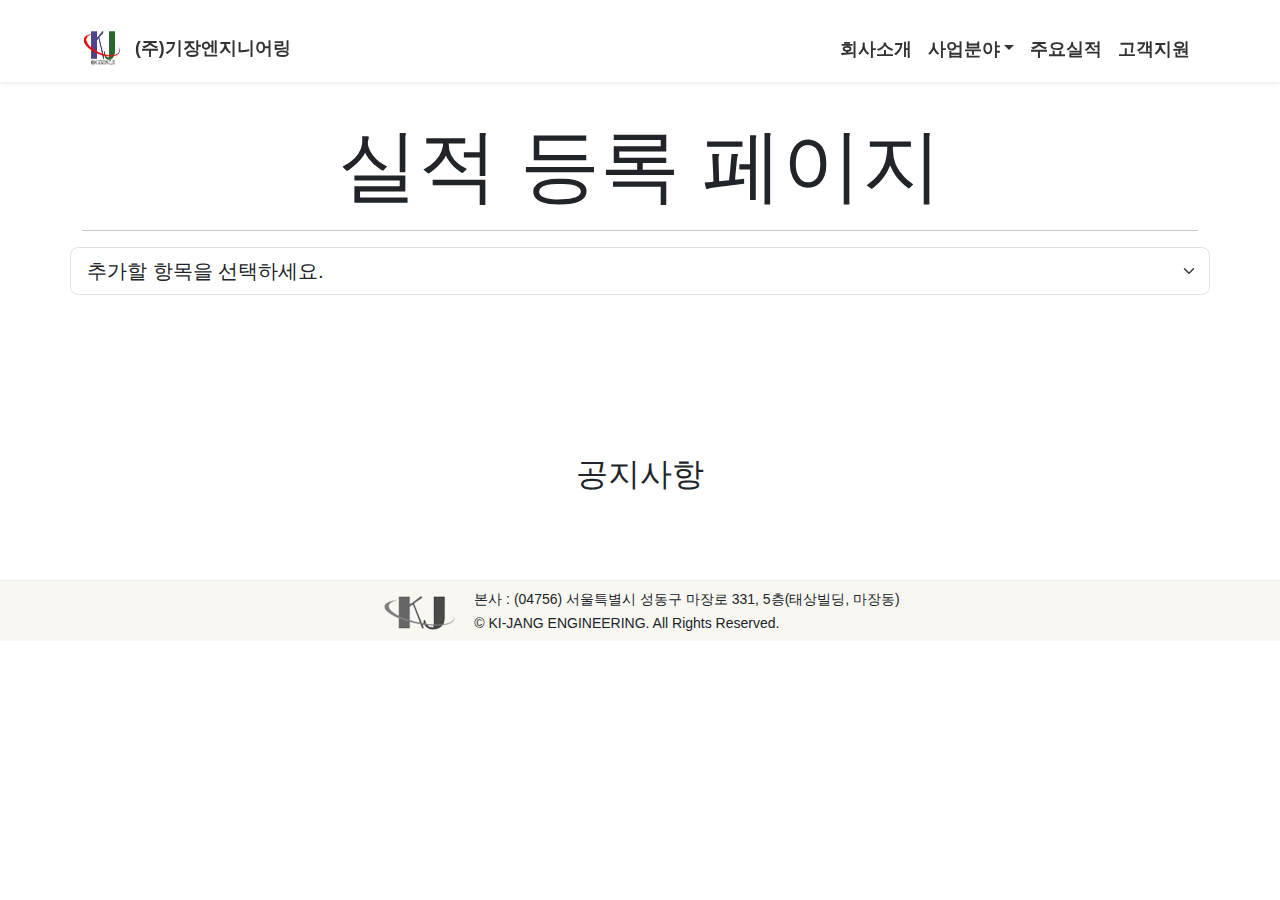
<file: upsert.html>
<!DOCTYPE html>
<html lang="kr">
<head>
	<meta charset="UTF-8">
	<meta name="viewport" content="width=device-width, initial-scale=1.0">
	<meta name="robots" content="index, follow">
	<meta name="description" content="기장엔지니어링">
	<meta name="keywords" content="기장엔지니어링">
	<meta name="author" content="기장엔지니어링">

	<meta property="og:title" content="주식회사 기장엔지니어링">
	<meta property="og:description" content="주식회사 기장엔지니어링">
	<meta property="og:image" content="https://kijeng.co.kr/logo.png">
	<meta property="og:url" content="https://kijeng.co.kr">
	<meta property="og:type" content="website">
	
	<title>주식회사 기장엔지니어링</title>
    
	<link href="./bootstrap/css/bootstrap.min.css" rel="stylesheet">
	<link href="./bootstrap/font/bootstrap-icons.css" rel="stylesheet">
	<link href="./main.css" rel="stylesheet">
</head>
<body>

<!-- Navbar (fixed-top) -->
<nav class="navbar navbar-expand-lg navbar-light fixed-top pt-4 shadow-sm">
    <div class="container">
		<a class="navbar-brand fw-bold" href="./index.html">
			<img src="./logo.png" alt="회사 로고" width="40" height="40" class="me-2">
			(주)기장엔지니어링
		</a>
		<button class="navbar-toggler" type="button" data-bs-toggle="collapse" data-bs-target="#navbarNav" aria-controls="navbarNav" aria-expanded="false" aria-label="Toggle navigation">
			<span class="navbar-toggler-icon"></span>
		</button>
		<div class="collapse navbar-collapse justify-content-end fw-semibold" id="navbarNav">
			<ul class="navbar-nav">
				<li class="nav-item">
					<a class="nav-link" href="./about.html">회사소개</a>
				</li>
				<li class="nav-item dropdown">
					<a class="nav-link dropdown-toggle" href="#" id="navbarDropdown" role="button" data-bs-toggle="dropdown" aria-expanded="false">사업분야</a>
					<ul class="dropdown-menu" aria-labelledby="navbarDropdown">
						<li><a class="dropdown-item" href="./business.html?section=supervising">- 소방공사 감리</a></li>
						<li><a class="dropdown-item" href="./business.html?section=design">- 소방시설 설계</a></li>						
						<li><a class="dropdown-item" href="./business.html?section=diagnosis">- 에너지 진단 전문</a></li>
						<li><a class="dropdown-item" href="./business.html?section=esco">- ESCO 사업</a></li>
						<li><a class="dropdown-item" href="./business.html?section=planning">- 에너지사용계획 사업</a></li>
						<li><a class="dropdown-item" href="./business.html?section=tabcom">- T.A.B커미셔닝 사업</a></li>
						<li><a class="dropdown-item" href="./business.html?section=inspection">- 기계 설비 성능 점검</a></li>
						<li><a class="dropdown-item" href="./business.html?section=verification">- 터널 제연설비 성능검증 사업</a></li>
					</ul>
				</li>
				<li class="nav-item">
					<a class="nav-link" href="./performance.html">주요실적</a>
				</li>
				<li class="nav-item">
					<a class="nav-link" href="./contact.html">고객지원</a>
				</li>
			</ul>
		</div>
    </div>
</nav>

<section id="about">
	<div class="container position-relative">
		<br><br>
		<h1 class="display-1">실적 등록 페이지</h1>
		<hr>
	</div>
</section>

<section>
	<div class="container">
		<div class="row">
			<select id="optionSelect" onchange="sltBox()" class="form-select form-select-lg mb-3" aria-label="Large select example">
				<option selected disabled>추가할 항목을 선택하세요.</option>
				<option value="kongg">공지사항</option>
				<option value="endd">에너지진단 및 사용계획 실적</option>
				<option value="tab">TAB 실적</option>
				<option value="enp">에너지사용계획 실적</option>
				<option value="machine">기계설비 성능점검 실적</option>
				<option value="tunnel">터널 제연설비 성능검증 실적</option>
			</select>			
		</div>
	</div>
</section>

<section id="add-notice" class="section py-5">
<!-- for Scalability  -->

	<form id="noticeForm">
		
	</form>
	
</section>


<!-- Notice Section -->
<section id="notice" class="section py-5">
    <div class="container">
        <h2 class="text-center mb-4">공지사항</h2>
        <div class="row" id="notice-list">
            <!-- JSON 데이터를 기반으로 공지사항이 동적으로 여기에 추가됩니다 -->
        </div>
    </div>
</section>
	
<!-- Footer -->
<footer class="footer d-flex align-items-center">
	<div class="footer-logo">
		<img src="./n_footer_logo.png" alt="회사 로고">
	</div>
	<div class="footer-content ms-3">
		<p class="m-0"><small>본사 : (04756) 서울특별시 성동구 마장로 331, 5층(태상빌딩, 마장동)</small></p>
		<p class="m-0"><small>&copy; KI-JANG ENGINEERING. All Rights Reserved.</small></p>
	</div>
</footer>

<button id="scrollToTopBtn" class="btn btn-light border">
	<i class="bi bi-arrow-up"></i>
</button>

	<script src="./bootstrap/js/bootstrap.bundle.min.js"></script>
	<script src="./jquery/jquery-3.7.1.min.js"></script>
	<script src="./main.js"></script>
	<script src="./upsert.js"></script>
</body>
</html>
</file>
<file: main.css>
body {
      font-family: 'Nanum Gothic', sans-serif;
      padding-top: 70px;
    }
  
    .navbar {
      background-color: #ffffff;
    }
    .navbar-brand, .nav-link {
      color: #333 !important;
	  font-size: 1.1em;
    }
    .hero {
      background-color: #e3f2fd;
      color: #333;
      padding: 60px 0;
      text-align: center;
    }

    .business-section {
      max-width: 1296px;
      margin: auto;
      display: flex;
    }
    .left-menu {
      width: 250px;
      background-color: #f8f9fa;
      padding: 20px;
	  border: 1px solid #e9ecef;
      border-radius: 8px;
      margin-right: 16px;
    }
    .left-menu h3 {
		font-size: 1.2em; /* 폰트 크기 조정 */
		font-weight: bold; /* 굵게 설정 */
		color: #2E8B57; /* 세련된 다크 그린 색상 */
		margin-bottom: 10px;
		padding-bottom: 5px;
		border-bottom: 2px solid #2E8B57; /* 가로선 추가 */
    }
    .left-menu ul {
      list-style-type: none;
      padding: 0;
    }
    .left-menu ul li {
      margin-bottom: 10px;
    }
    .left-menu ul li a {
		font-weight: 500;
		color: #708090;
		text-decoration: none;
    }
    .left-menu ul li a:hover {
		color: #36454F;
		text-shadow: 1px 1px 2px rgba(0, 0, 0, 0.2);
		text-decoration: none;
    }
	
    .right-content {
      flex: 1;
      padding: 20px;
      background-color: #ffffff;
      border: 1px solid #ddd;
      border-radius: 8px;
    }
    .right-content h2 {
      color: #333;
      margin-bottom: 20px;
    }
    .right-content p {
      line-height: 1.6;
      color: #555;
    }
	.content-section {
      display: none;
    }
    	
	.text-overlay {
		position: absolute;
		top: 50%;
		left: 50%;
		transform: translate(-50%, -50%);
		color: #fff;
		text-shadow: 1px 1px 0 rgba(0, 0, 0, 0.4), -1px -1px 0 rgba(0, 0, 0, 0.4), 1px -1px 0 rgba(0, 0, 0, 0.4), -1px 1px 0 rgba(0, 0, 0, 0.4);
		text-align: center;
	}
	
	.title-shadow {
		text-shadow: 1px 1px 0 rgba(0, 0, 0, 0.8), -1px -1px 0 rgba(0, 0, 0, 0.8), 1px -1px 0 rgba(0, 0, 0, 0.8), -1px 1px 0 rgba(0, 0, 0, 0.8);
	}
	
		
	/* Timeline styles */
    .timeline {
		position: relative;
		padding: 20px 0;
		margin-left: 20%;
		margin-right: 20%;
		border-left: 2px solid #4CAF50;
		border-left: 3px dashed #2E8B57;
    }
    .timeline-item {
		position: relative;
		padding: 10px 0 10px 30px;
    }
    .timeline-item::before {
		content: '';
		position: absolute;
		left: -8px;
		top: 10px;
		width: 16px;
		height: 16px;
		background-color: #4CAF50;
		border-radius: 50%;
		border: 2px solid white;
    }
    .timeline-date {
		color: #4CAF50;
		font-weight: bold;
		margin-bottom: 5px;
    }
    .timeline-content h5 {
		font-size: 1.1rem;
		font-weight: bold;
		margin-bottom: 5px;
    }
    .timeline-content p {
		margin: 0;
    }
	
	.timeline-title {
		font-size: 2.5em;
		font-weight: bold;
		color: #36454F;
		text-shadow: 2px 2px 5px rgba(0, 0, 0, 0.2);
		margin-bottom: 20px;
		padding-bottom: 10px;
		letter-spacing: 1px;
	}
	
	.b-divider {
		height: 1rem;
		background-color: rgba(0, 0, 0, .1);
		border: solid rgba(0, 0, 0, .15);
		border-width: 1px 0;
		box-shadow: inset 0 .5em 1.5em rgba(0, 0, 0, .1), inset 0 .125em .5em rgba(0, 0, 0, .15);
	}

	/* Mobile */
	@media only screen and (max-width: 767px) {
		.left-menu {
			display: none;
		}
		.right-content {
			width: 100%;
		}
		.text-overlay h1 {
			font-size: 1.5rem;
		}
		.text-overlay p {
			font-size: 1rem;
		}
		.carousel-item img {
			min-height: 150px;
		}
		.page-imgs img {
			min-height: 150px;
		}
		.footer-content {
			display: none;
			min-height: 80px;
			padding: 1px;
		}
		.timeline {
			margin-left: 3%;
			margin-right: 3%;
		}
	}
	/* DeskTop */
	@media only screen and (min-width: 768px) and (max-width: 1024px) {
		.business-section {
			display: flex;
			flex-direction: row;
		}
		.left-menu {
			width: 30%;
			margin-right: 20px;
		}
		.right-content {
			width: 70%;
		}
		.text-overlay h1 {
			font-size: 2rem;
		}
		.text-overlay p {
			font-size: 1.2rem;
		}
	}
	
	.carousel-item img, .page-imgs img {
		width: 100%;
		height: auto;
		max-height: 400px;
		object-fit: cover;
	}	

	#about {
	  position: relative;
	  text-align: center;
	}

	@keyframes fadeIn {
	  from {
		opacity: 0;
		transform: translateY(20px);
	  }
	  to {
		opacity: 1;
		transform: translateY(0);
	  }
	}

	.fade-in {
	  opacity: 0;
	  animation: fadeIn 1.5s ease forwards;
	}

	.fade-in.delay {
	  animation-delay: 0.5s;
	}
	
	/* footer */
	.footer {
	  display: flex;
	  justify-content: center;
	  border-top: 1px solid #e9ecef;
	  background-color: #F8F7F2;
	  margin-top: 15px;
	}	
	.footer-logo img {
		width: 100%;
		height: auto;
		object-fit: cover;
	}	
	.footer-content {
	  text-align: left;
	}
	.footer-content p {
	  margin: 0;
	}
	
	.container-fluid {
		padding-left: 0 !important;
		padding-right: 0 !important;
		margin-left: 0 !important;
		margin-right: 0 !important;
	}
	
	#scrollToTopBtn {
      position: fixed;
      bottom: 20px;
      right: 20px;
      display: none;
      z-index: 1000;
    }
	
	.rawdownload {
		color: white;
		text-align: left;
		text-decoration: none;
	}
	
	.marketing {
		margin-top: 65px;
	}
	
	.marketing .col-lg-4 {
		margin-bottom: 1.5rem;
		text-align: center;
	}

	.marketing .col-lg-4 p {
		margin-right: .75rem;
		margin-left: .75rem;
	}

	.thumbnail {
		cursor: pointer;
		width: 150px;
		height: 100px;
		object-fit: cover;
		margin: 10px;
		transition: transform 0.2s;
	}
	.thumbnail:hover {
		transform: scale(1.1);
	}
	.modal-content img {
		width: 70vw;
		height: 70h;
		max-width: 90%;
		max-height: 90%;
	}
</file>
